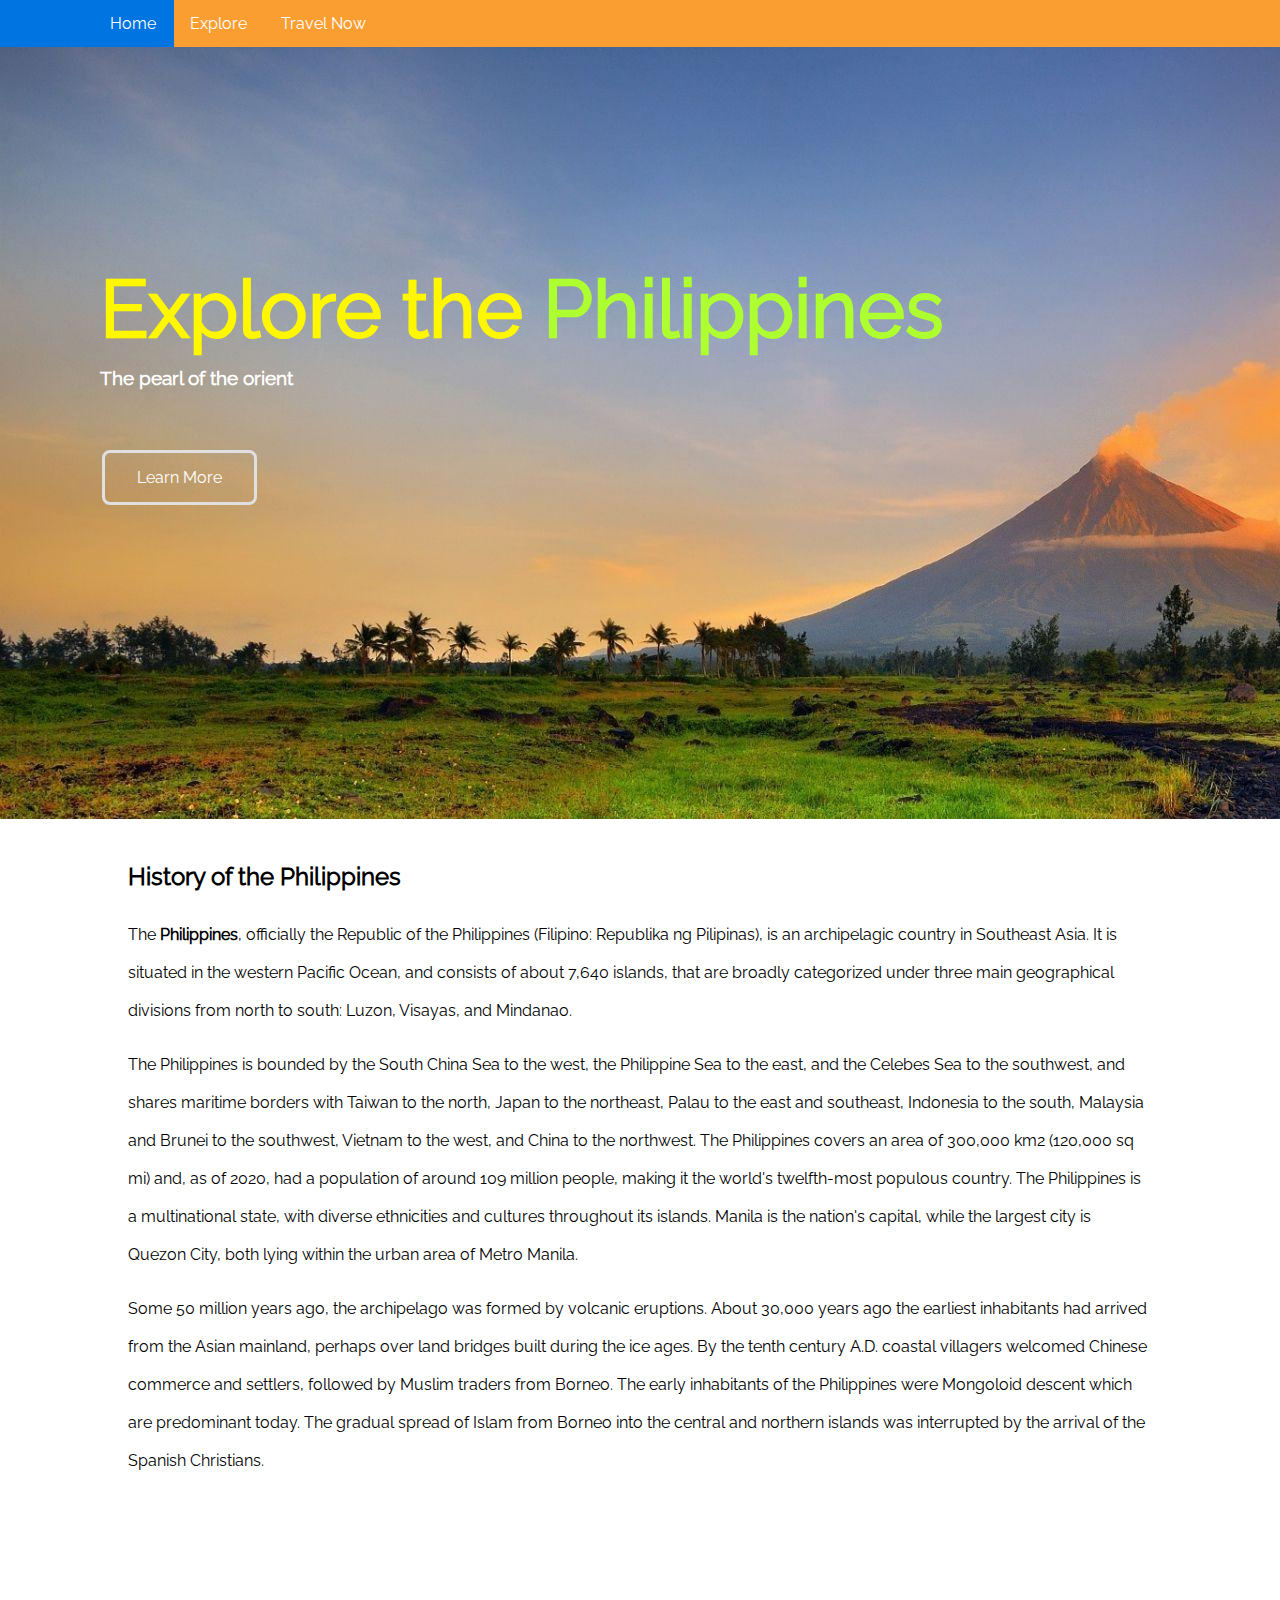
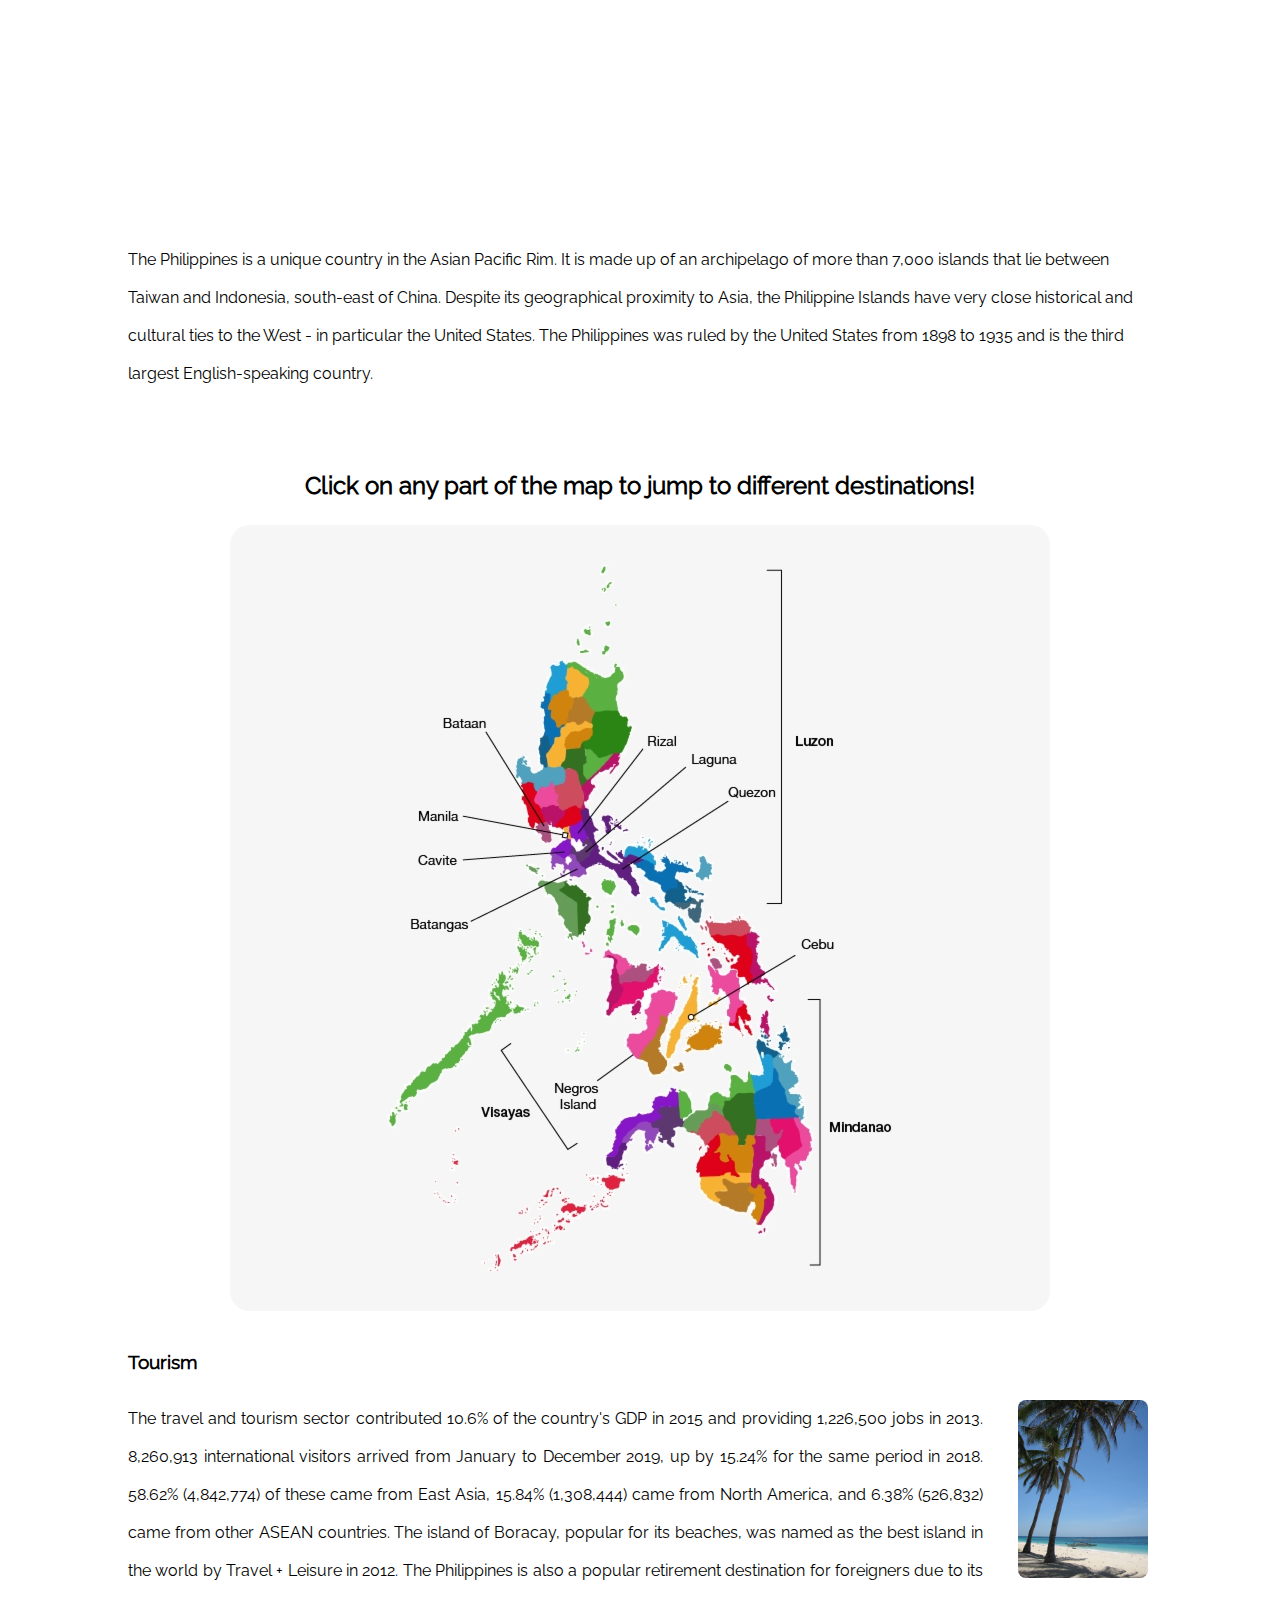
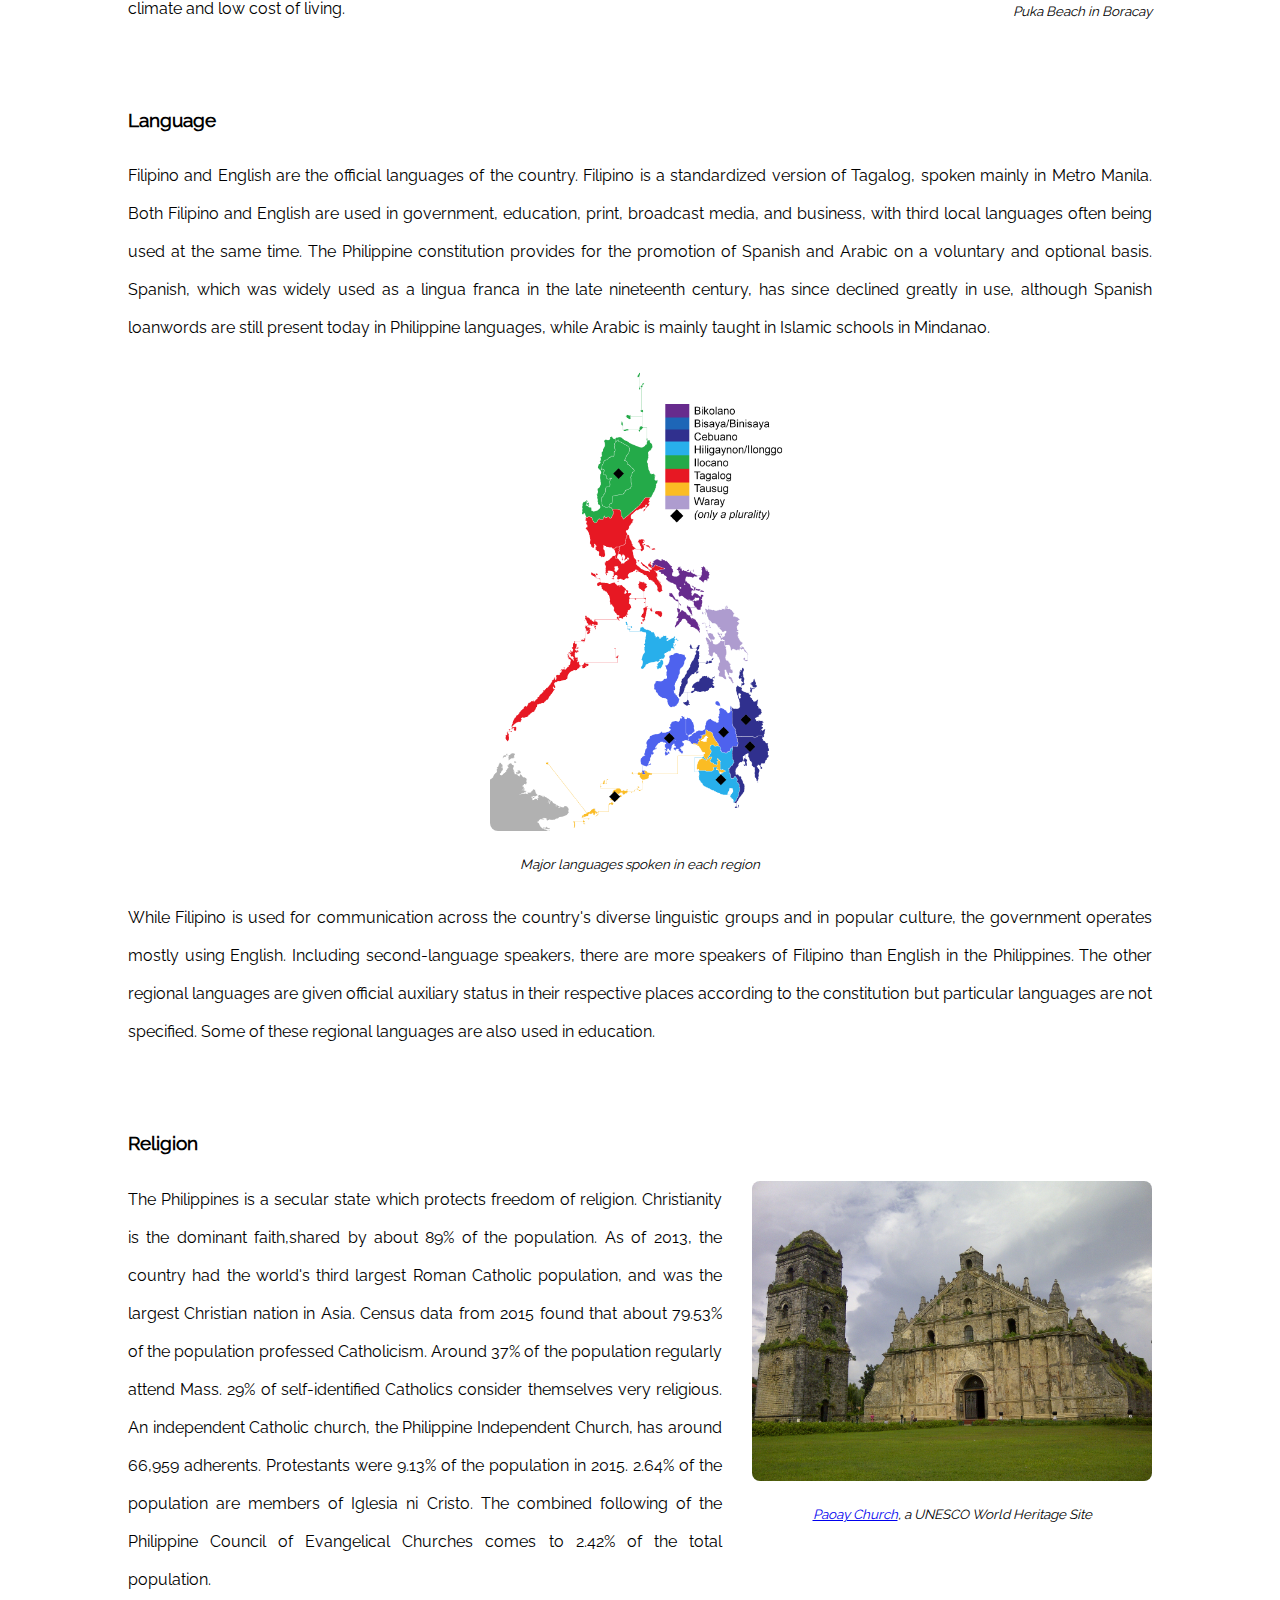
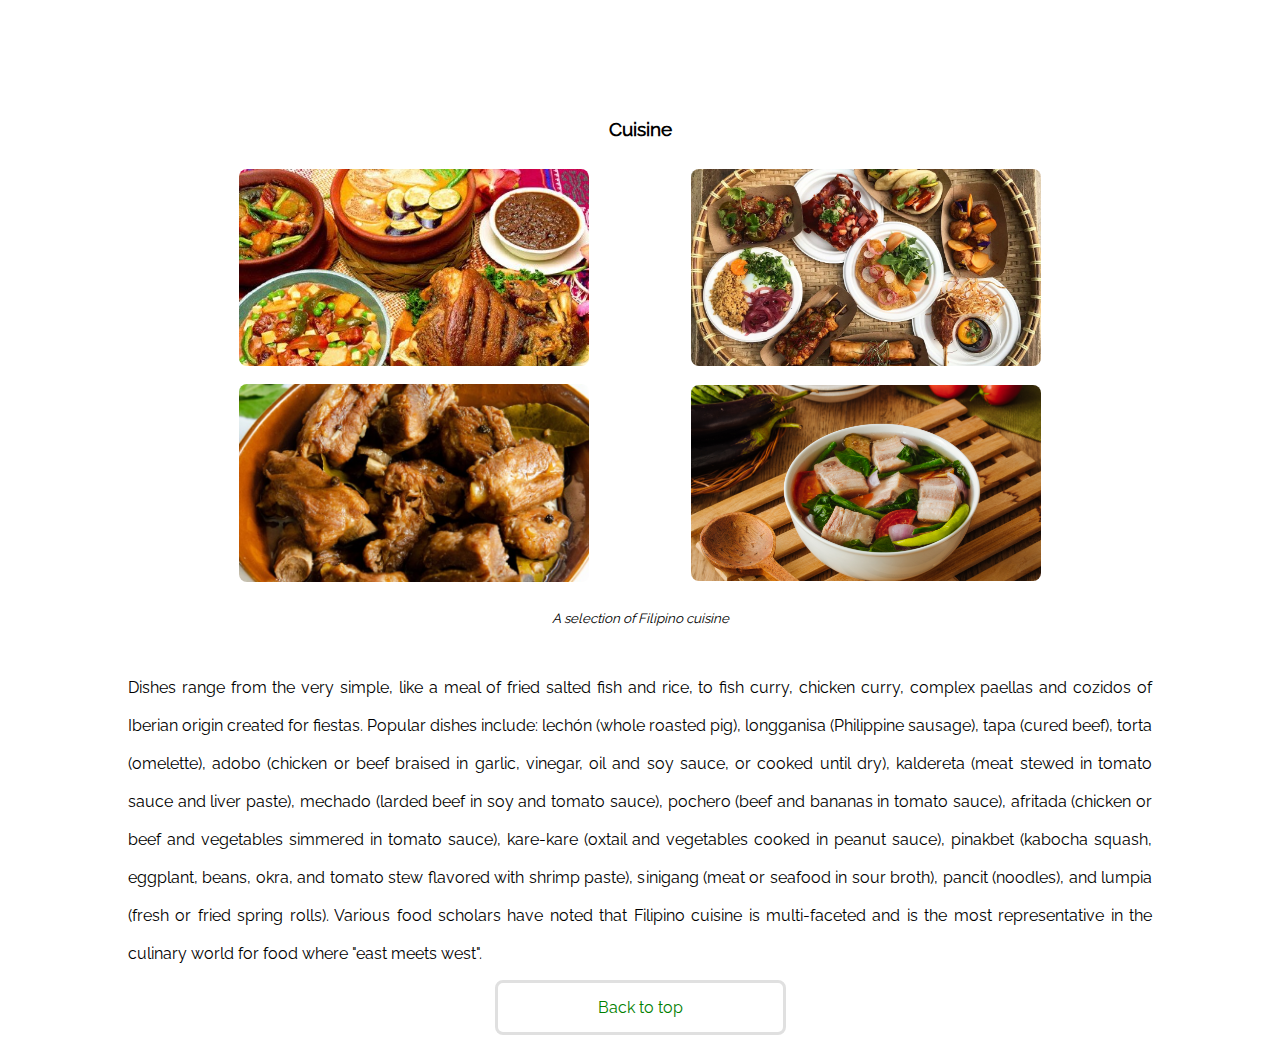
<file: index.html>
<!DOCTYPE html>
<html>
    <head>
        <title>Visit the Philippines</title>
        <meta name="viewport" content="width=device-width, initial-scale=1.0">
        <meta charset="UTF-8">
        <style>
            @font-face {
            font-family: 'Raleway';
            font-style: normal;
            font-weight: 400;
            src: url('fonts/raleway-v22-latin/raleway-v22-latin-regular.eot'); /* IE9 Compat Modes */
            src: local(''),
                url('fonts/raleway-v22-latin/raleway-v22-latin-regular.eot?#iefix') format('embedded-opentype'), /* IE6-IE8 */
                url('fonts/raleway-v22-latin/raleway-v22-latin-regular.woff2') format('woff2'), /* Super Modern Browsers */
                url('fonts/raleway-v22-latin/raleway-v22-latin-regular.woff') format('woff'), /* Modern Browsers */
                url('fonts/raleway-v22-latin/raleway-v22-latin-regular.ttf') format('truetype'), /* Safari, Android, iOS */
                url('fonts/raleway-v22-latin/raleway-v22-latin-regular.svg#Raleway') format('svg'); /* Legacy iOS */
            }
            .topnav {
                background-color: #fb9e32;
                overflow: hidden;
            }

            .fixed {
                position: fixed;
                top: 0;
                width: 100%;     
            }

            .topnav a {
                float: left;
                font-size: 16px;
                color: white;
                padding: 14px 18px;
                text-decoration: none;
            }

            .dropdown {
                float: left;    
            }

            .dropdown .dropbtn {
                font-size: 16px;
                border: none;
                outline: none;
                color: white;
                padding: 14px 16px;
                background-color: inherit;
                font-family: inherit;
                margin: 0;
            }

            .topnav a:hover, .dropdown:hover .dropbtn {
                background-color:#0074E1;
            }

            .dropdown-content {
                display: none;
                position: absolute;
                background-color: #f9f9f9;
                min-width: 100px;
                box-shadow: 0px 8px 16px 0px rgba(0, 0, 0, 0.2);
                z-index: 1;
            }

            .dropdown-content a {
                float: none;
                color: black;
                padding: 12px 16px;
                text-decoration: none;
                display: block;
                text-align: left;
            }

            .dropdown-content a:hover {
                background-color: #0074E1;
            }

            .dropdown:hover .dropdown-content {
                display: block;
            }

            .button {
                border: none;
                color: white;
                padding: 15px 32px;
                float: left;
                text-decoration: none;
                font-size: 16px;
                margin: 4px 2px;
                cursor: pointer;
                border-radius: 8px;
                border-color: #e0e0e0;
                border-style: solid;
            }

            .button:hover {
                border-color: #fb9e32;
                color: white;
            }

            section {
                width: 80%; text-align: center; margin: 0 auto; line-height: 38px;
            }

            html {
                scroll-behavior: smooth;
            }

            .topbutton {
                border: none;
                color: green;
                padding: 15px 100px;
                
                text-decoration: none;
                font-size: 16px;
                cursor: pointer;
                border-radius: 8px;
                border-color: #e0e0e0;
                border-style: solid;
     
            }
            .topbutton:hover {
                border-color: #fb9e32;
                color: purple;
            }

            
        </style>
        
    </head>
    <body style="margin: 0; font-family: Raleway;">
        <header>
            <div id="home" style="font-family: Raleway; overflow: hidden; background-image: url(images/background.jpg); padding: 60px 100px 310px; text-align: center; margin: 0 auto;">
                <h1 href="#default" style="color:#fff700; font-size: 80px; padding-top: 190px; line-height: 10px; text-align: left;"><a class="titleh" href="#map" onMouseOver="this.style.color='#0074E1'"
                    onMouseOut="this.style.color='#fff700'" style="color: #fff700; text-decoration: none;">Explore </a>the <strong style="color:greenyellow; font: weight 100px;">Philippines</strong></h1>  
                <h3 style="color: white; text-align: left;">The pearl of the orient</h3>
                <br>
                <br>
                <a href="#body" class="button" style="text-align: center;">Learn More</a>
        </header>

        <div class="fixed">
            <div class="topnav">
                
                <a href="index.html" style="padding-left: 110px;">Home</a>

                 <div class="dropdown">
                    <button class="dropbtn">Explore<b></b></button>
                    <div class="dropdown-content">
                        <a href="luzon.html">Luzon</a>
                        <a href="visayas.html">Visayas</a>
                        <a href="mindanao.html">Mindanao</a>
                    </div>
              </div>  
              <a href="travelnow.html">Travel Now</a>
            </div>
          </div>

        <br id="body">

        <section>  

            <h2 style="text-align: left;">History of the Philippines</h2>

            <p style="text-align: left;">
                The <strong>Philippines</strong>, officially the Republic of the Philippines (Filipino: Republika ng Pilipinas), is an archipelagic country in Southeast Asia. It is situated in the western Pacific Ocean, and consists of about 7,640 islands, that are broadly categorized under three main geographical divisions from north to south: Luzon, Visayas, and Mindanao. 
            </p>

            <p style="text-align: left;">
                The Philippines is bounded by the South China Sea to the west, the Philippine Sea to the east, and the Celebes Sea to the southwest, and shares maritime borders with Taiwan to the north, Japan to the northeast, Palau to the east and southeast, Indonesia to the south, Malaysia and Brunei to the southwest, Vietnam to the west, and China to the northwest. The Philippines covers an area of 300,000 km2 (120,000 sq mi) and, as of 2020, had a population of around 109 million people, making it the world's twelfth-most populous country. The Philippines is a multinational state, with diverse ethnicities and cultures throughout its islands. Manila is the nation's capital, while the largest city is Quezon City, both lying within the urban area of Metro Manila.
            </p>


            <p style="text-align: left;">
                Some 50 million years ago, the archipelago was formed by volcanic eruptions. About 30,000 years ago the earliest inhabitants had arrived from the Asian mainland, perhaps over land bridges built during the ice ages. By the tenth century A.D. coastal villagers welcomed Chinese commerce and settlers, followed by Muslim traders from Borneo. The early inhabitants of the Philippines were Mongoloid descent which are predominant today. The gradual spread of Islam from Borneo into the central and northern islands was interrupted by the arrival of the Spanish Christians.
            </p>

            <div>
                <iframe width="560" height="315" src="https://www.youtube.com/embed/LVFvRNRTEd4" title="YouTube video player" frameborder="0" allow="accelerometer; autoplay; clipboard-write; encrypted-media; gyroscope; picture-in-picture" allowfullscreen></iframe>
            </div>

            <p style="text-align: left;">
                The Philippines is a unique country in the Asian Pacific Rim. It is made up of an archipelago of more than 7,000 islands that lie between Taiwan and Indonesia, south-east of China. Despite its geographical proximity to Asia, the Philippine Islands have very close historical and cultural ties to the West - in particular the United States. The Philippines was ruled by the United States from 1898 to 1935 and is the third largest English-speaking country.
            </p>

            <br>
            <h2 id="map">Click on any part of the map to jump to different destinations!</h2>
            <img src="images/philippinemap.png" usemap="#image-map" style="border-radius: 20px;">

            <map name="image-map">
                <area target="" alt="Luzon" title="Luzon" href="luzon.html" coords="161,594,493,356,390,146,396,155,285,124,306,365,251,445" shape="poly">
                <area target="" alt="Visayas" title="Visayas" href="visayas.html" coords="332,478,416,568,597,484,496,366" shape="poly">
                <area target="" alt="Mindanao" title="Mindanao" href="mindanao.html" coords="380,588,603,488,604,756,435,654,243,761" shape="poly">
            </map>
            <br>

            <h3 style="text-align: left;">Tourism</h3>
            <div id="beach" style="float: right; padding-left: 30px;">
                <a>
                    <img src="images/Puka_beach.jpg" style="height: auto; width: 130px; border-radius: 8px;">
                    <div><small><i>Puka Beach in Boracay</i></small></div>        
                </a>
            </div>
            <p style="text-align: justify;">
                The travel and tourism sector contributed 10.6% of the country's GDP in 2015 and providing 1,226,500 jobs in 2013. 8,260,913 international visitors arrived from January to December 2019, up by 15.24% for the same period in 2018. 58.62% (4,842,774) of these came from East Asia, 15.84% (1,308,444) came from North America, and 6.38% (526,832) came from other ASEAN countries. The island of Boracay, popular for its beaches, was named as the best island in the world by Travel + Leisure in 2012. The Philippines is also a popular retirement destination for foreigners due to its climate and low cost of living.
            </p>

            <br>

            <h3 style="text-align: left;">Language</h3>
            <p style="text-align: justify;">
                Filipino and English are the official languages of the country. Filipino is a standardized version of Tagalog, spoken mainly in Metro Manila. Both Filipino and English are used in government, education, print, broadcast media, and business, with third local languages often being used at the same time. The Philippine constitution provides for the promotion of Spanish and Arabic on a voluntary and optional basis. Spanish, which was widely used as a lingua franca in the late nineteenth century, has since declined greatly in use, although Spanish loanwords are still present today in Philippine languages, while Arabic is mainly taught in Islamic schools in Mindanao.
            </p>

            <div id="Church">
                <a>
                    <img src="images/Philippine_languages_per_region.png" style="height: auto; width: 300px; border-radius: 8px;">
                    <div><small><i>Major languages spoken in each region</i></small></div>        
                </a>
            </div>

            <p style="text-align: justify;">
                While Filipino is used for communication across the country's diverse linguistic groups and in popular culture, the government operates mostly using English. Including second-language speakers, there are more speakers of Filipino than English in the Philippines. The other regional languages are given official auxiliary status in their respective places according to the constitution but particular languages are not specified. Some of these regional languages are also used in education.
            </p>

            <br>

            <h3 style="text-align: left;">Religion</h3>
            <div id="Church" style="float: right; padding-left: 30px;">
                <a>
                    <img src="images/St._Agustine_Paoay_Church_02.jpg" style="height: auto; width: 400px; border-radius: 8px;">
                    <div><small><i><a href="https://en.wikipedia.org/wiki/Paoay_Church" target="https://en.wikipedia.org/wiki/Paoay_Church">Paoay Church</a>, a UNESCO World Heritage Site</i></small></div>        
                </a>
            </div>
            <p style="text-align: justify;">
                The Philippines is a secular state which protects freedom of religion. Christianity is the dominant faith,shared by about 89% of the population. As of 2013, the country had the world's third largest Roman Catholic population, and was the largest Christian nation in Asia. Census data from 2015 found that about 79.53% of the population professed Catholicism. Around 37% of the population regularly attend Mass. 29% of self-identified Catholics consider themselves very religious. An independent Catholic church, the Philippine Independent Church, has around 66,959 adherents. Protestants were 9.13% of the population in 2015. 2.64% of the population are members of Iglesia ni Cristo. The combined following of the Philippine Council of Evangelical Churches comes to 2.42% of the total population.
            </p>

            <br>
            <br>

            <h3>Cuisine</h3>

            <div style="overflow-x:auto">
                <table style="margin-left:auto;margin-right:auto;">
                    <tr>
                        <td style="padding-right: 50px;">
                            <div id="Magellan">
                                <img src="images/Philippine_Food.jpg" style="height: auto; width: 350px; border-radius: 8px;">
       
                            </div>
                        </td>
                        <td style="padding-left: 50px;">
                            <div id="Magellan">
                                <img src="images/pnoyfood.jpg" style="height: auto; width: 350px; border-radius: 8px;">
         
                            </div>
                        </td>
                    </tr>
                    <tr>
                        <td style="padding-right: 50px;">
                            <div id="Magellan">
                                <img src="images/adobo.jpg" style="height: auto; width: 350px; border-radius: 8px;">
         
                            </div>
                        </td>
                        <td style="padding-left: 50px;">
                            <div id="Magellan">
                                <img src="images/sinigang.png" style="height: auto; width: 350px; border-radius: 8px;">
         
                            </div>
                        </td>
                    </tr>
                </table>
            </div>

            <small><i>A selection of Filipino cuisine</i></small>
            <p style="text-align: justify;">
                <p style="float: right; text-align: justify;">   Dishes range from the very simple, like a meal of fried salted fish and rice, to fish curry, chicken curry, complex paellas and cozidos of Iberian origin created for fiestas. Popular dishes include: lechón (whole roasted pig),                 
                longganisa (Philippine sausage), tapa (cured beef), torta (omelette),                 

                adobo (chicken or beef braised in garlic, vinegar, oil and soy sauce, or cooked until dry), kaldereta (meat stewed in tomato sauce and liver paste), 
   
                mechado (larded beef in soy and tomato sauce), pochero (beef and bananas in tomato sauce), afritada (chicken or beef and vegetables simmered in tomato sauce), kare-kare (oxtail and vegetables cooked in peanut sauce), pinakbet (kabocha squash, eggplant, beans, okra, and tomato stew flavored with shrimp paste), sinigang (meat or seafood in sour broth), pancit (noodles), and lumpia (fresh or fried spring rolls). Various food scholars have noted that Filipino cuisine is multi-faceted and is the most representative in the culinary world for food where "east meets west".
                </p>
            </p>



          <br>
        <br>    
        <div style="text-align: center; padding-bottom: 30px;">
            <a href="#home" class="topbutton" style="text-align: center;">Back to top</a>
        </div>

        </section>

      

    </body>
</html>
</file>
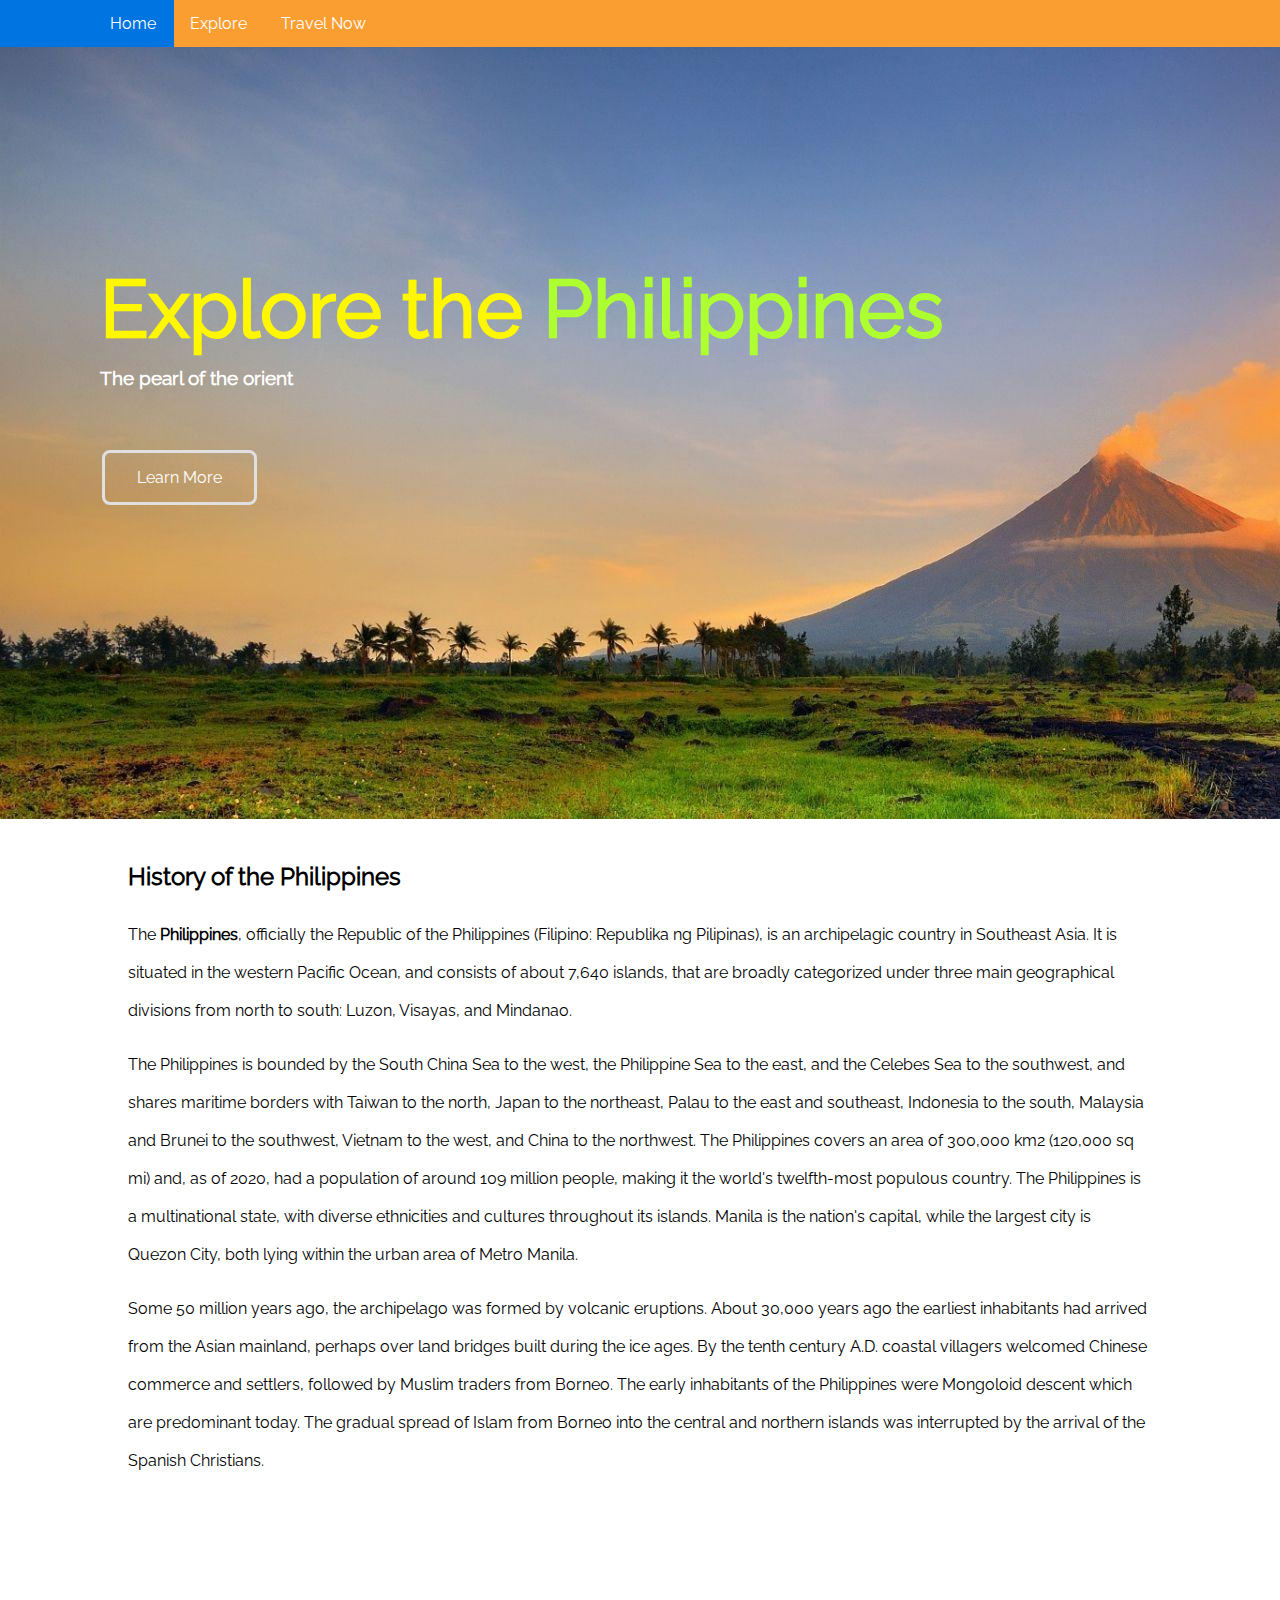
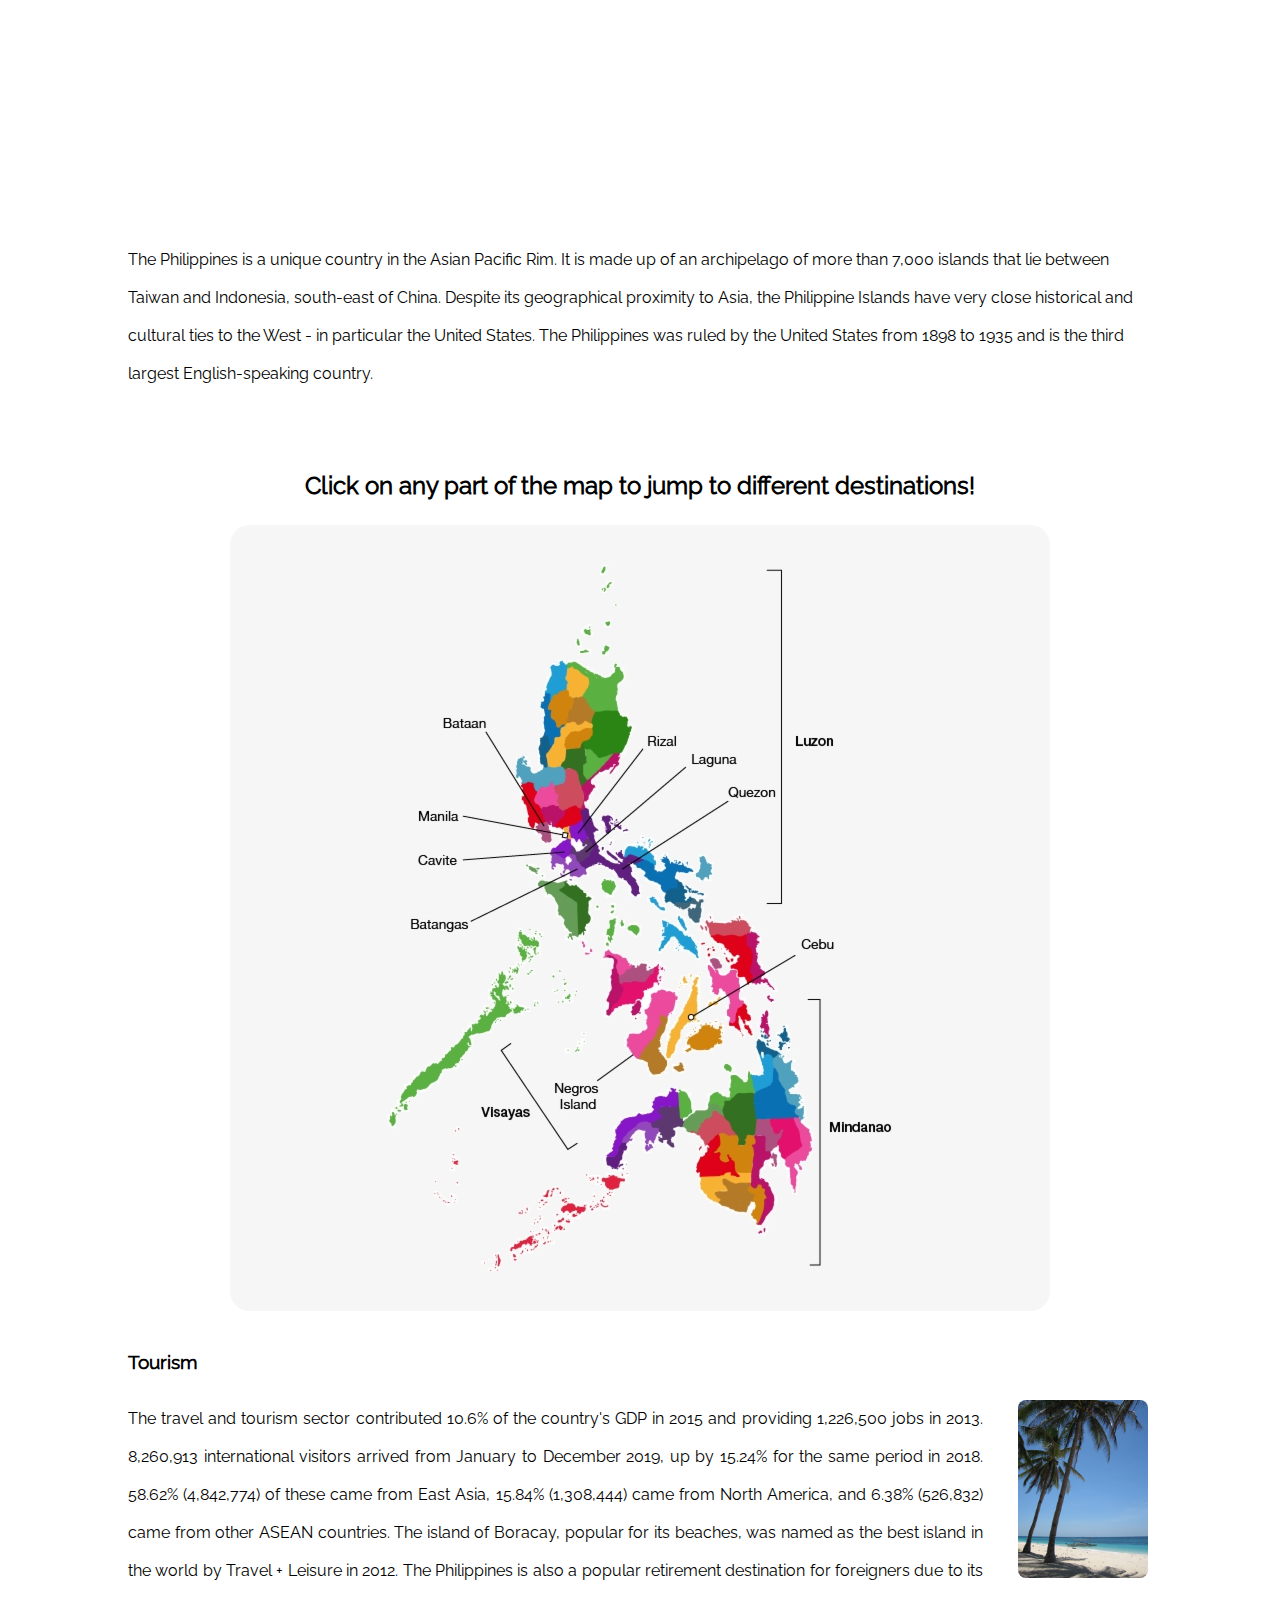
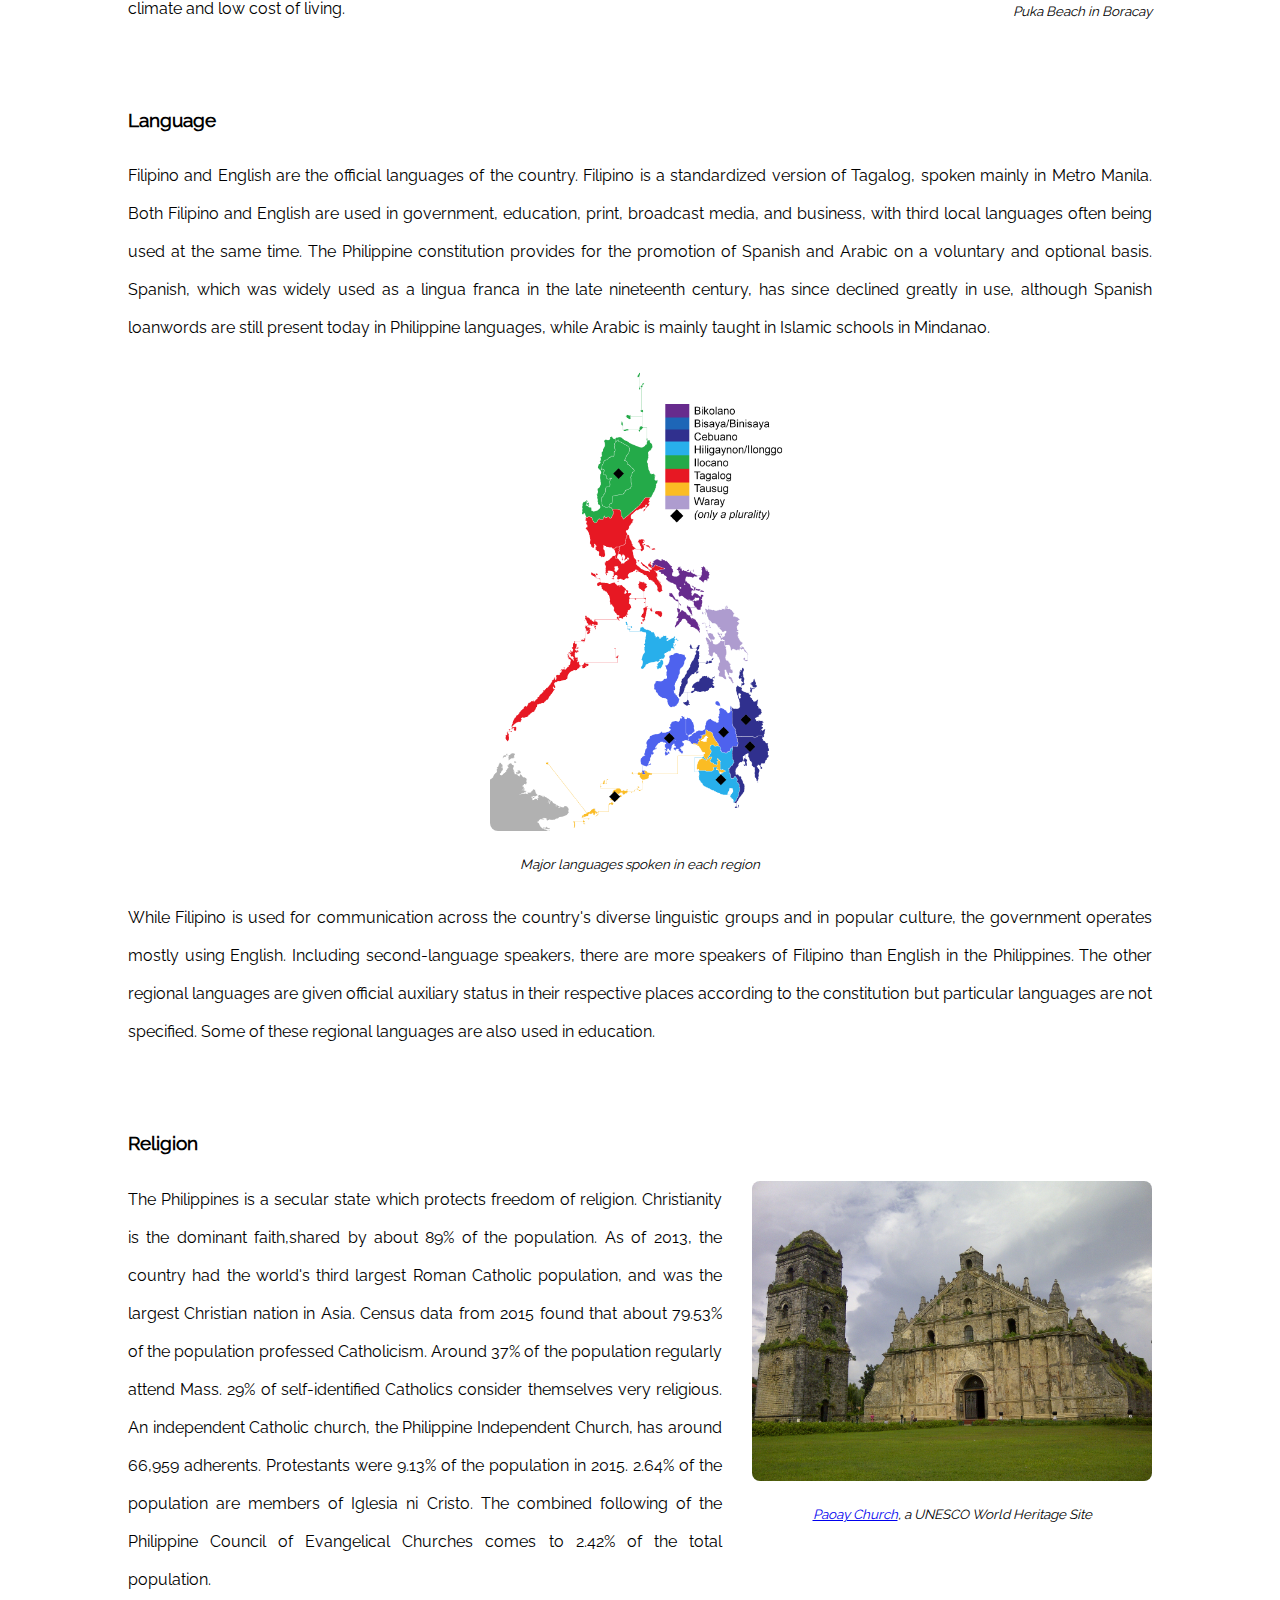
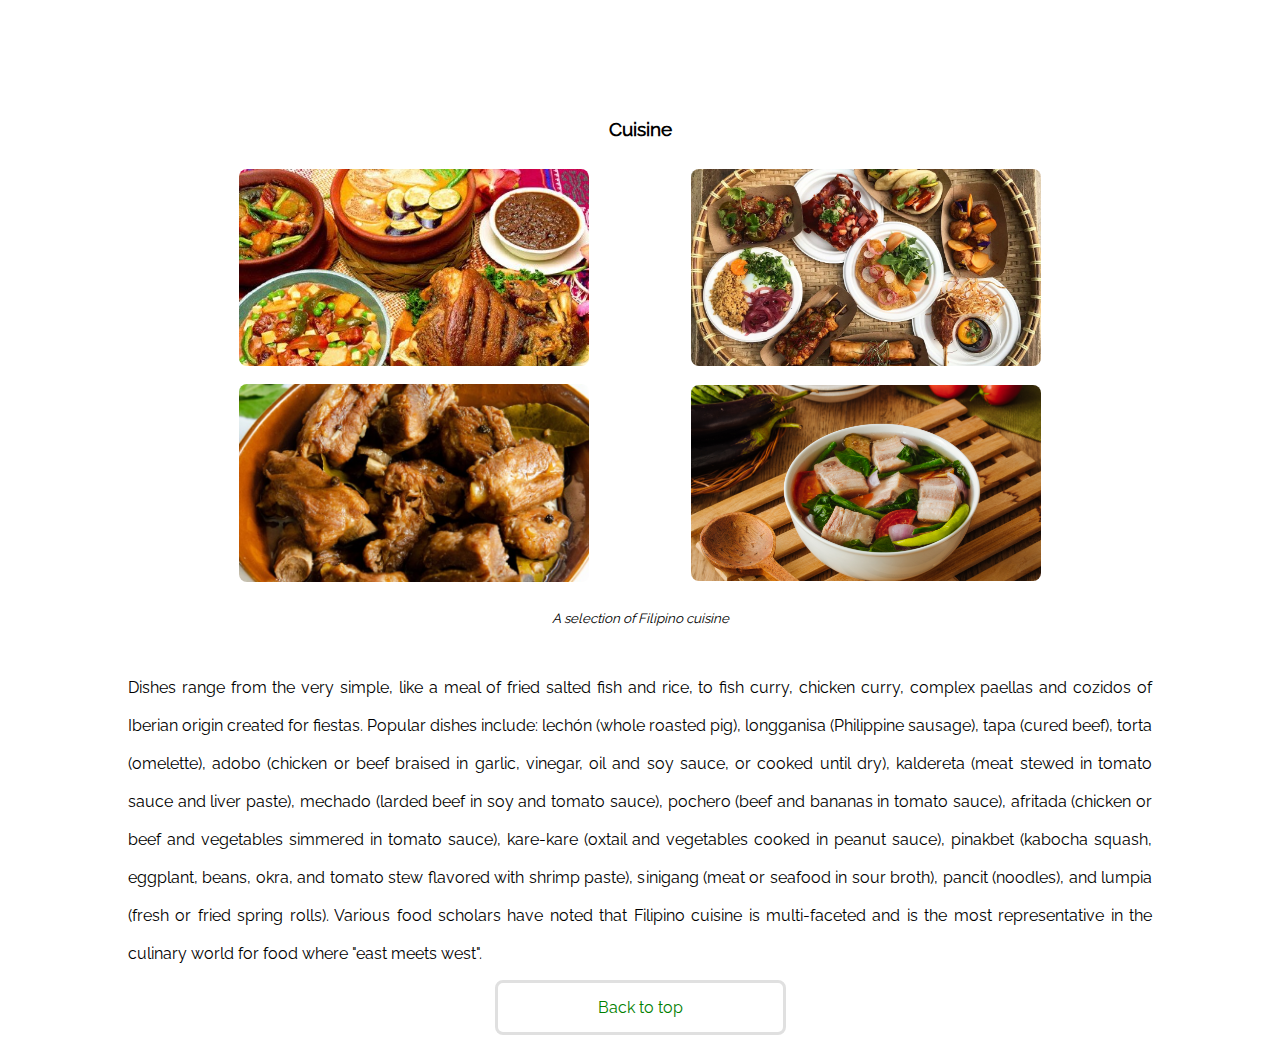
<file: home.html>
<!DOCTYPE html>
<html>
    <head>
        <title>Visit the Philippines</title>
        <meta name="viewport" content="width=device-width, initial-scale=1.0">
        <meta charset="UTF-8">
        <style>
            @font-face {
            font-family: 'Raleway';
            font-style: normal;
            font-weight: 400;
            src: url('fonts/raleway-v22-latin/raleway-v22-latin-regular.eot'); /* IE9 Compat Modes */
            src: local(''),
                url('fonts/raleway-v22-latin/raleway-v22-latin-regular.eot?#iefix') format('embedded-opentype'), /* IE6-IE8 */
                url('fonts/raleway-v22-latin/raleway-v22-latin-regular.woff2') format('woff2'), /* Super Modern Browsers */
                url('fonts/raleway-v22-latin/raleway-v22-latin-regular.woff') format('woff'), /* Modern Browsers */
                url('fonts/raleway-v22-latin/raleway-v22-latin-regular.ttf') format('truetype'), /* Safari, Android, iOS */
                url('fonts/raleway-v22-latin/raleway-v22-latin-regular.svg#Raleway') format('svg'); /* Legacy iOS */
            }
            .topnav {
                background-color: #fb9e32;
                overflow: hidden;
            }

            .fixed {
                position: fixed;
                top: 0;
                width: 100%;     
            }

            .topnav a {
                float: left;
                font-size: 16px;
                color: white;
                padding: 14px 18px;
                text-decoration: none;
            }

            .dropdown {
                float: left;    
            }

            .dropdown .dropbtn {
                font-size: 16px;
                border: none;
                outline: none;
                color: white;
                padding: 14px 16px;
                background-color: inherit;
                font-family: inherit;
                margin: 0;
            }

            .topnav a:hover, .dropdown:hover .dropbtn {
                background-color:#0074E1;
            }

            .dropdown-content {
                display: none;
                position: absolute;
                background-color: #f9f9f9;
                min-width: 100px;
                box-shadow: 0px 8px 16px 0px rgba(0, 0, 0, 0.2);
                z-index: 1;
            }

            .dropdown-content a {
                float: none;
                color: black;
                padding: 12px 16px;
                text-decoration: none;
                display: block;
                text-align: left;
            }

            .dropdown-content a:hover {
                background-color: #0074E1;
            }

            .dropdown:hover .dropdown-content {
                display: block;
            }

            .button {
                border: none;
                color: white;
                padding: 15px 32px;
                float: left;
                text-decoration: none;
                font-size: 16px;
                margin: 4px 2px;
                cursor: pointer;
                border-radius: 8px;
                border-color: #e0e0e0;
                border-style: solid;
            }

            .button:hover {
                border-color: #fb9e32;
                color: white;
            }

            section {
                width: 80%; text-align: center; margin: 0 auto; line-height: 38px;
            }

            html {
                scroll-behavior: smooth;
            }

            .topbutton {
                border: none;
                color: green;
                padding: 15px 100px;
                
                text-decoration: none;
                font-size: 16px;
                cursor: pointer;
                border-radius: 8px;
                border-color: #e0e0e0;
                border-style: solid;
     
            }
            .topbutton:hover {
                border-color: #fb9e32;
                color: purple;
            }

            
        </style>
        
    </head>
    <body style="margin: 0; font-family: Raleway;">
        <header>
            <div id="home" style="font-family: Raleway; overflow: hidden; background-image: url(images/background.jpg); padding: 60px 100px 310px; text-align: center; margin: 0 auto;">
                <h1 href="#default" style="color:#fff700; font-size: 80px; padding-top: 190px; line-height: 10px; text-align: left;"><a class="titleh" href="#map" onMouseOver="this.style.color='#0074E1'"
                    onMouseOut="this.style.color='#fff700'" style="color: #fff700; text-decoration: none;">Explore </a>the <strong style="color:greenyellow; font: weight 100px;">Philippines</strong></h1>  
                <h3 style="color: white; text-align: left;">The pearl of the orient</h3>
                <br>
                <br>
                <a href="#body" class="button" style="text-align: center;">Learn More</a>
        </header>

        <div class="fixed">
            <div class="topnav">
                
                <a href="home.html" style="padding-left: 110px;">Home</a>

                 <div class="dropdown">
                    <button class="dropbtn">Explore<b></b></button>
                    <div class="dropdown-content">
                        <a href="luzon.html">Luzon</a>
                        <a href="visayas.html">Visayas</a>
                        <a href="mindanao.html">Mindanao</a>
                    </div>
              </div>  
              <a href="travelnow.html">Travel Now</a>
            </div>
          </div>

        <br id="body">

        <section>  

            <h2 style="text-align: left;">History of the Philippines</h2>

            <p style="text-align: left;">
                The <strong>Philippines</strong>, officially the Republic of the Philippines (Filipino: Republika ng Pilipinas), is an archipelagic country in Southeast Asia. It is situated in the western Pacific Ocean, and consists of about 7,640 islands, that are broadly categorized under three main geographical divisions from north to south: Luzon, Visayas, and Mindanao. 
            </p>

            <p style="text-align: left;">
                The Philippines is bounded by the South China Sea to the west, the Philippine Sea to the east, and the Celebes Sea to the southwest, and shares maritime borders with Taiwan to the north, Japan to the northeast, Palau to the east and southeast, Indonesia to the south, Malaysia and Brunei to the southwest, Vietnam to the west, and China to the northwest. The Philippines covers an area of 300,000 km2 (120,000 sq mi) and, as of 2020, had a population of around 109 million people, making it the world's twelfth-most populous country. The Philippines is a multinational state, with diverse ethnicities and cultures throughout its islands. Manila is the nation's capital, while the largest city is Quezon City, both lying within the urban area of Metro Manila.
            </p>


            <p style="text-align: left;">
                Some 50 million years ago, the archipelago was formed by volcanic eruptions. About 30,000 years ago the earliest inhabitants had arrived from the Asian mainland, perhaps over land bridges built during the ice ages. By the tenth century A.D. coastal villagers welcomed Chinese commerce and settlers, followed by Muslim traders from Borneo. The early inhabitants of the Philippines were Mongoloid descent which are predominant today. The gradual spread of Islam from Borneo into the central and northern islands was interrupted by the arrival of the Spanish Christians.
            </p>

            <div>
                <iframe width="560" height="315" src="https://www.youtube.com/embed/LVFvRNRTEd4" title="YouTube video player" frameborder="0" allow="accelerometer; autoplay; clipboard-write; encrypted-media; gyroscope; picture-in-picture" allowfullscreen></iframe>
            </div>

            <p style="text-align: left;">
                The Philippines is a unique country in the Asian Pacific Rim. It is made up of an archipelago of more than 7,000 islands that lie between Taiwan and Indonesia, south-east of China. Despite its geographical proximity to Asia, the Philippine Islands have very close historical and cultural ties to the West - in particular the United States. The Philippines was ruled by the United States from 1898 to 1935 and is the third largest English-speaking country.
            </p>

            <br>
            <h2 id="map">Click on any part of the map to jump to different destinations!</h2>
            <img src="images/philippinemap.png" usemap="#image-map" style="border-radius: 20px;">

            <map name="image-map">
                <area target="" alt="Luzon" title="Luzon" href="luzon.html" coords="161,594,493,356,390,146,396,155,285,124,306,365,251,445" shape="poly">
                <area target="" alt="Visayas" title="Visayas" href="visayas.html" coords="332,478,416,568,597,484,496,366" shape="poly">
                <area target="" alt="Mindanao" title="Mindanao" href="mindanao.html" coords="380,588,603,488,604,756,435,654,243,761" shape="poly">
            </map>
            <br>

            <h3 style="text-align: left;">Tourism</h3>
            <div id="beach" style="float: right; padding-left: 30px;">
                <a>
                    <img src="images/Puka_beach.jpg" style="height: auto; width: 130px; border-radius: 8px;">
                    <div><small><i>Puka Beach in Boracay</i></small></div>        
                </a>
            </div>
            <p style="text-align: justify;">
                The travel and tourism sector contributed 10.6% of the country's GDP in 2015 and providing 1,226,500 jobs in 2013. 8,260,913 international visitors arrived from January to December 2019, up by 15.24% for the same period in 2018. 58.62% (4,842,774) of these came from East Asia, 15.84% (1,308,444) came from North America, and 6.38% (526,832) came from other ASEAN countries. The island of Boracay, popular for its beaches, was named as the best island in the world by Travel + Leisure in 2012. The Philippines is also a popular retirement destination for foreigners due to its climate and low cost of living.
            </p>

            <br>

            <h3 style="text-align: left;">Language</h3>
            <p style="text-align: justify;">
                Filipino and English are the official languages of the country. Filipino is a standardized version of Tagalog, spoken mainly in Metro Manila. Both Filipino and English are used in government, education, print, broadcast media, and business, with third local languages often being used at the same time. The Philippine constitution provides for the promotion of Spanish and Arabic on a voluntary and optional basis. Spanish, which was widely used as a lingua franca in the late nineteenth century, has since declined greatly in use, although Spanish loanwords are still present today in Philippine languages, while Arabic is mainly taught in Islamic schools in Mindanao.
            </p>

            <div id="Church">
                <a>
                    <img src="images/Philippine_languages_per_region.png" style="height: auto; width: 300px; border-radius: 8px;">
                    <div><small><i>Major languages spoken in each region</i></small></div>        
                </a>
            </div>

            <p style="text-align: justify;">
                While Filipino is used for communication across the country's diverse linguistic groups and in popular culture, the government operates mostly using English. Including second-language speakers, there are more speakers of Filipino than English in the Philippines. The other regional languages are given official auxiliary status in their respective places according to the constitution but particular languages are not specified. Some of these regional languages are also used in education.
            </p>

            <br>

            <h3 style="text-align: left;">Religion</h3>
            <div id="Church" style="float: right; padding-left: 30px;">
                <a>
                    <img src="images/St._Agustine_Paoay_Church_02.jpg" style="height: auto; width: 400px; border-radius: 8px;">
                    <div><small><i><a href="https://en.wikipedia.org/wiki/Paoay_Church" target="https://en.wikipedia.org/wiki/Paoay_Church">Paoay Church</a>, a UNESCO World Heritage Site</i></small></div>        
                </a>
            </div>
            <p style="text-align: justify;">
                The Philippines is a secular state which protects freedom of religion. Christianity is the dominant faith,shared by about 89% of the population. As of 2013, the country had the world's third largest Roman Catholic population, and was the largest Christian nation in Asia. Census data from 2015 found that about 79.53% of the population professed Catholicism. Around 37% of the population regularly attend Mass. 29% of self-identified Catholics consider themselves very religious. An independent Catholic church, the Philippine Independent Church, has around 66,959 adherents. Protestants were 9.13% of the population in 2015. 2.64% of the population are members of Iglesia ni Cristo. The combined following of the Philippine Council of Evangelical Churches comes to 2.42% of the total population.
            </p>

            <br>
            <br>

            <h3>Cuisine</h3>

            <div style="overflow-x:auto">
                <table style="margin-left:auto;margin-right:auto;">
                    <tr>
                        <td style="padding-right: 50px;">
                            <div id="Magellan">
                                <img src="images/Philippine_Food.jpg" style="height: auto; width: 350px; border-radius: 8px;">
       
                            </div>
                        </td>
                        <td style="padding-left: 50px;">
                            <div id="Magellan">
                                <img src="images/pnoyfood.jpg" style="height: auto; width: 350px; border-radius: 8px;">
         
                            </div>
                        </td>
                    </tr>
                    <tr>
                        <td style="padding-right: 50px;">
                            <div id="Magellan">
                                <img src="images/adobo.jpg" style="height: auto; width: 350px; border-radius: 8px;">
         
                            </div>
                        </td>
                        <td style="padding-left: 50px;">
                            <div id="Magellan">
                                <img src="images/sinigang.png" style="height: auto; width: 350px; border-radius: 8px;">
         
                            </div>
                        </td>
                    </tr>
                </table>
            </div>

            <small><i>A selection of Filipino cuisine</i></small>
            <p style="text-align: justify;">
                <p style="float: right; text-align: justify;">   Dishes range from the very simple, like a meal of fried salted fish and rice, to fish curry, chicken curry, complex paellas and cozidos of Iberian origin created for fiestas. Popular dishes include: lechón (whole roasted pig),                 
                longganisa (Philippine sausage), tapa (cured beef), torta (omelette),                 

                adobo (chicken or beef braised in garlic, vinegar, oil and soy sauce, or cooked until dry), kaldereta (meat stewed in tomato sauce and liver paste), 
   
                mechado (larded beef in soy and tomato sauce), pochero (beef and bananas in tomato sauce), afritada (chicken or beef and vegetables simmered in tomato sauce), kare-kare (oxtail and vegetables cooked in peanut sauce), pinakbet (kabocha squash, eggplant, beans, okra, and tomato stew flavored with shrimp paste), sinigang (meat or seafood in sour broth), pancit (noodles), and lumpia (fresh or fried spring rolls). Various food scholars have noted that Filipino cuisine is multi-faceted and is the most representative in the culinary world for food where "east meets west".
                </p>
            </p>



          <br>
        <br>    
        <div style="text-align: center; padding-bottom: 30px;">
            <a href="#home" class="topbutton" style="text-align: center;">Back to top</a>
        </div>

        </section>

      

    </body>
</html>
</file>
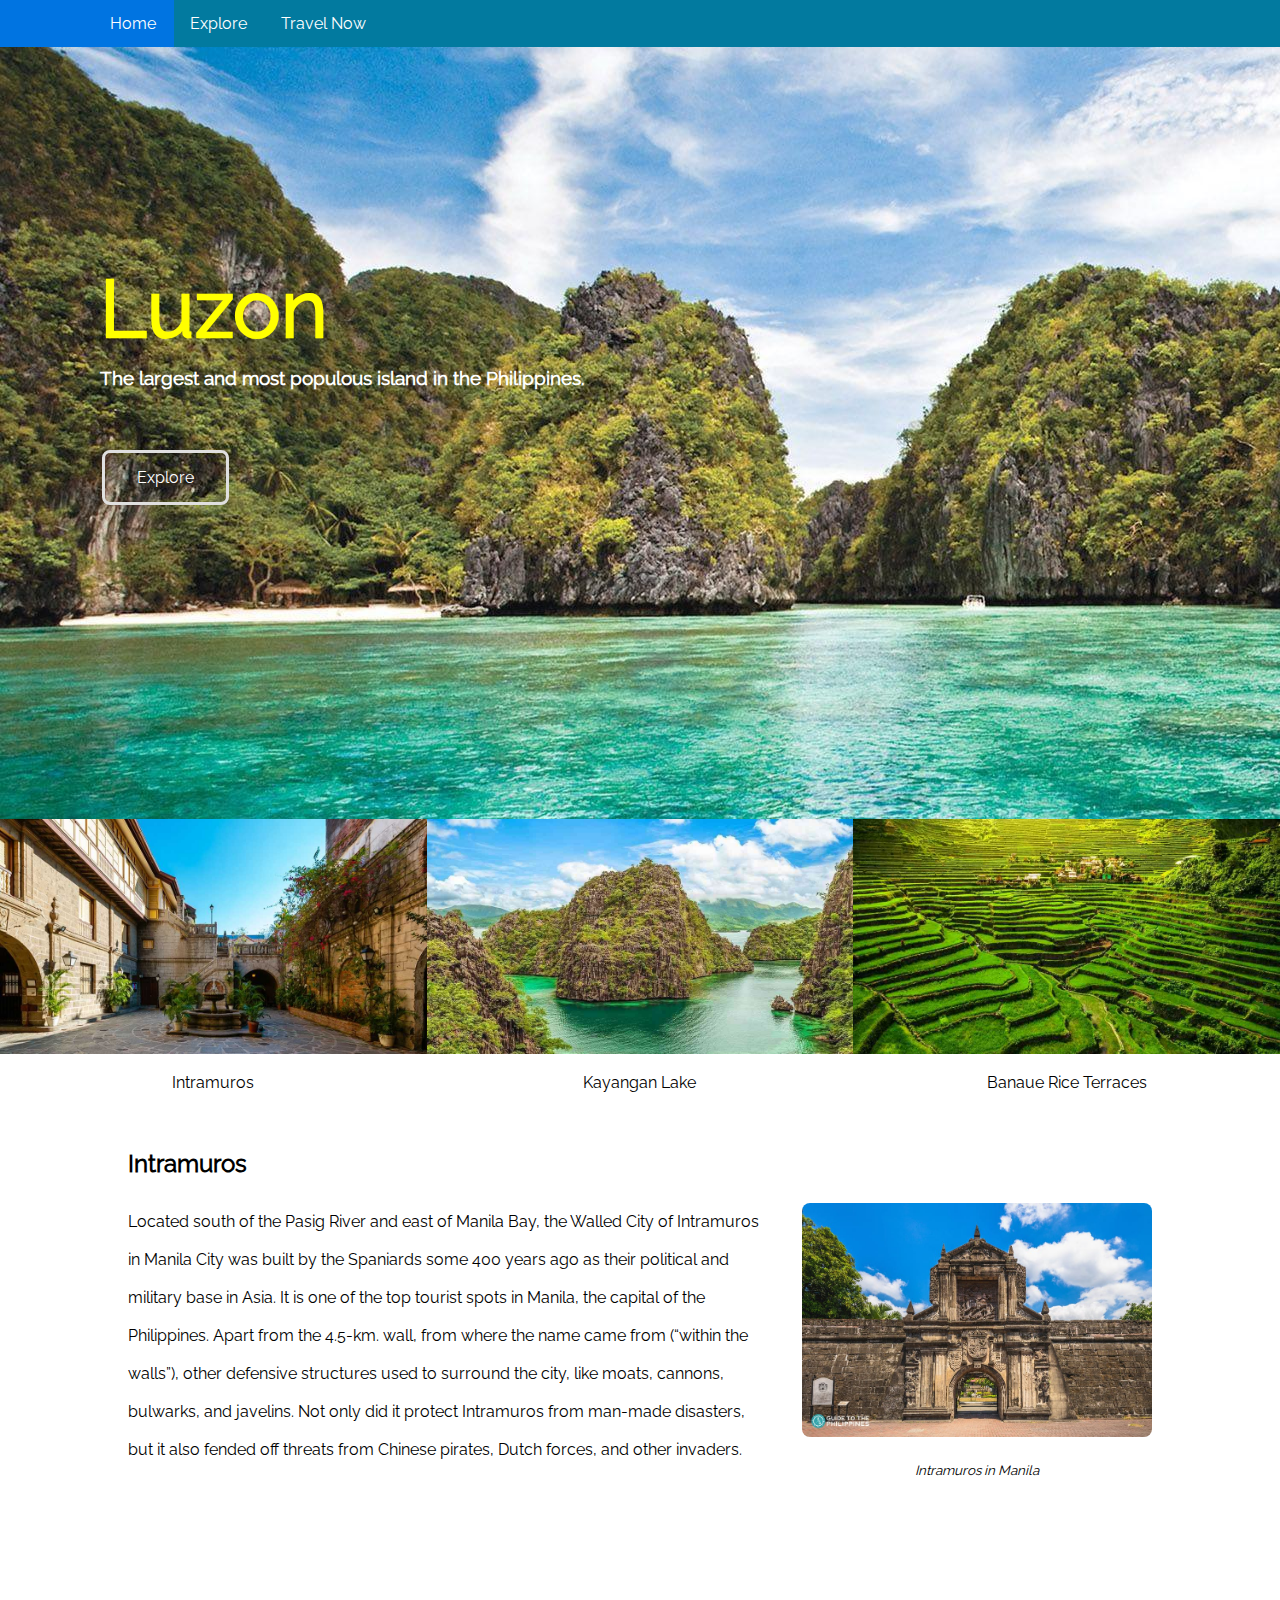
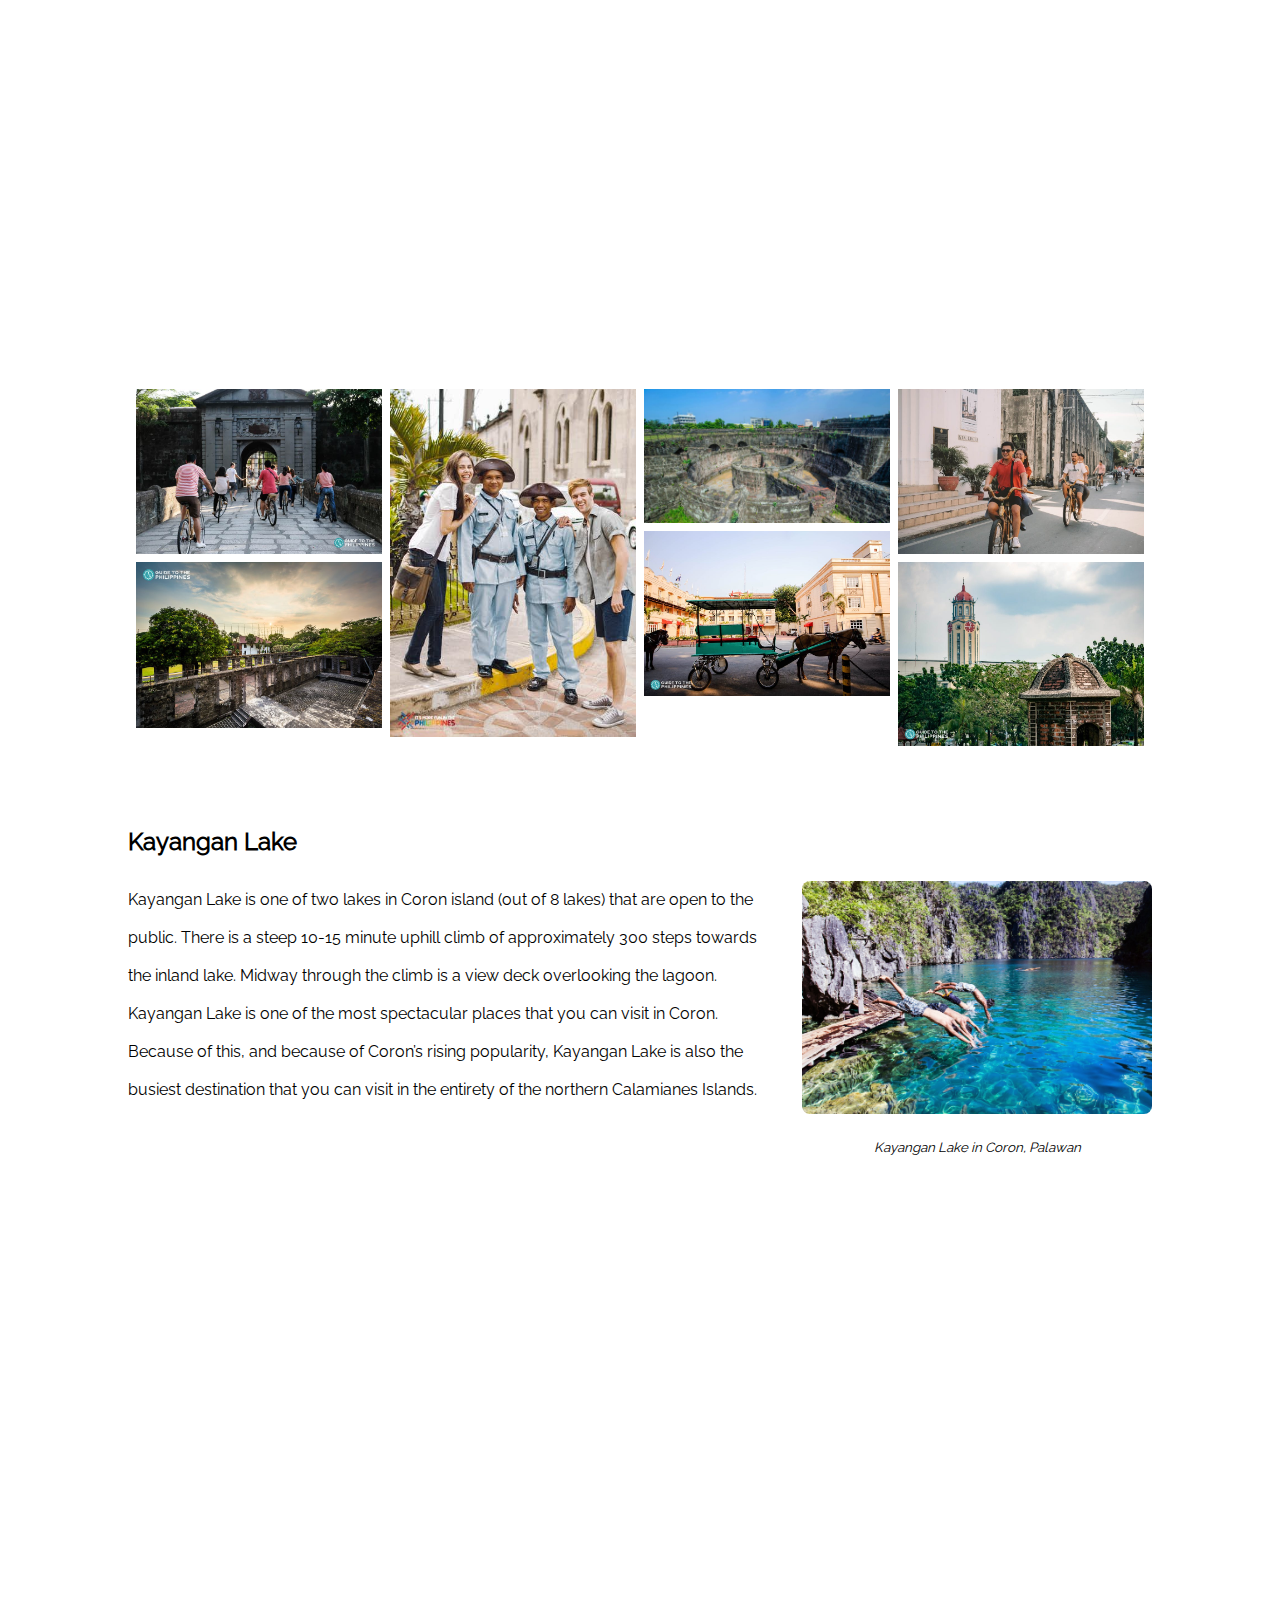
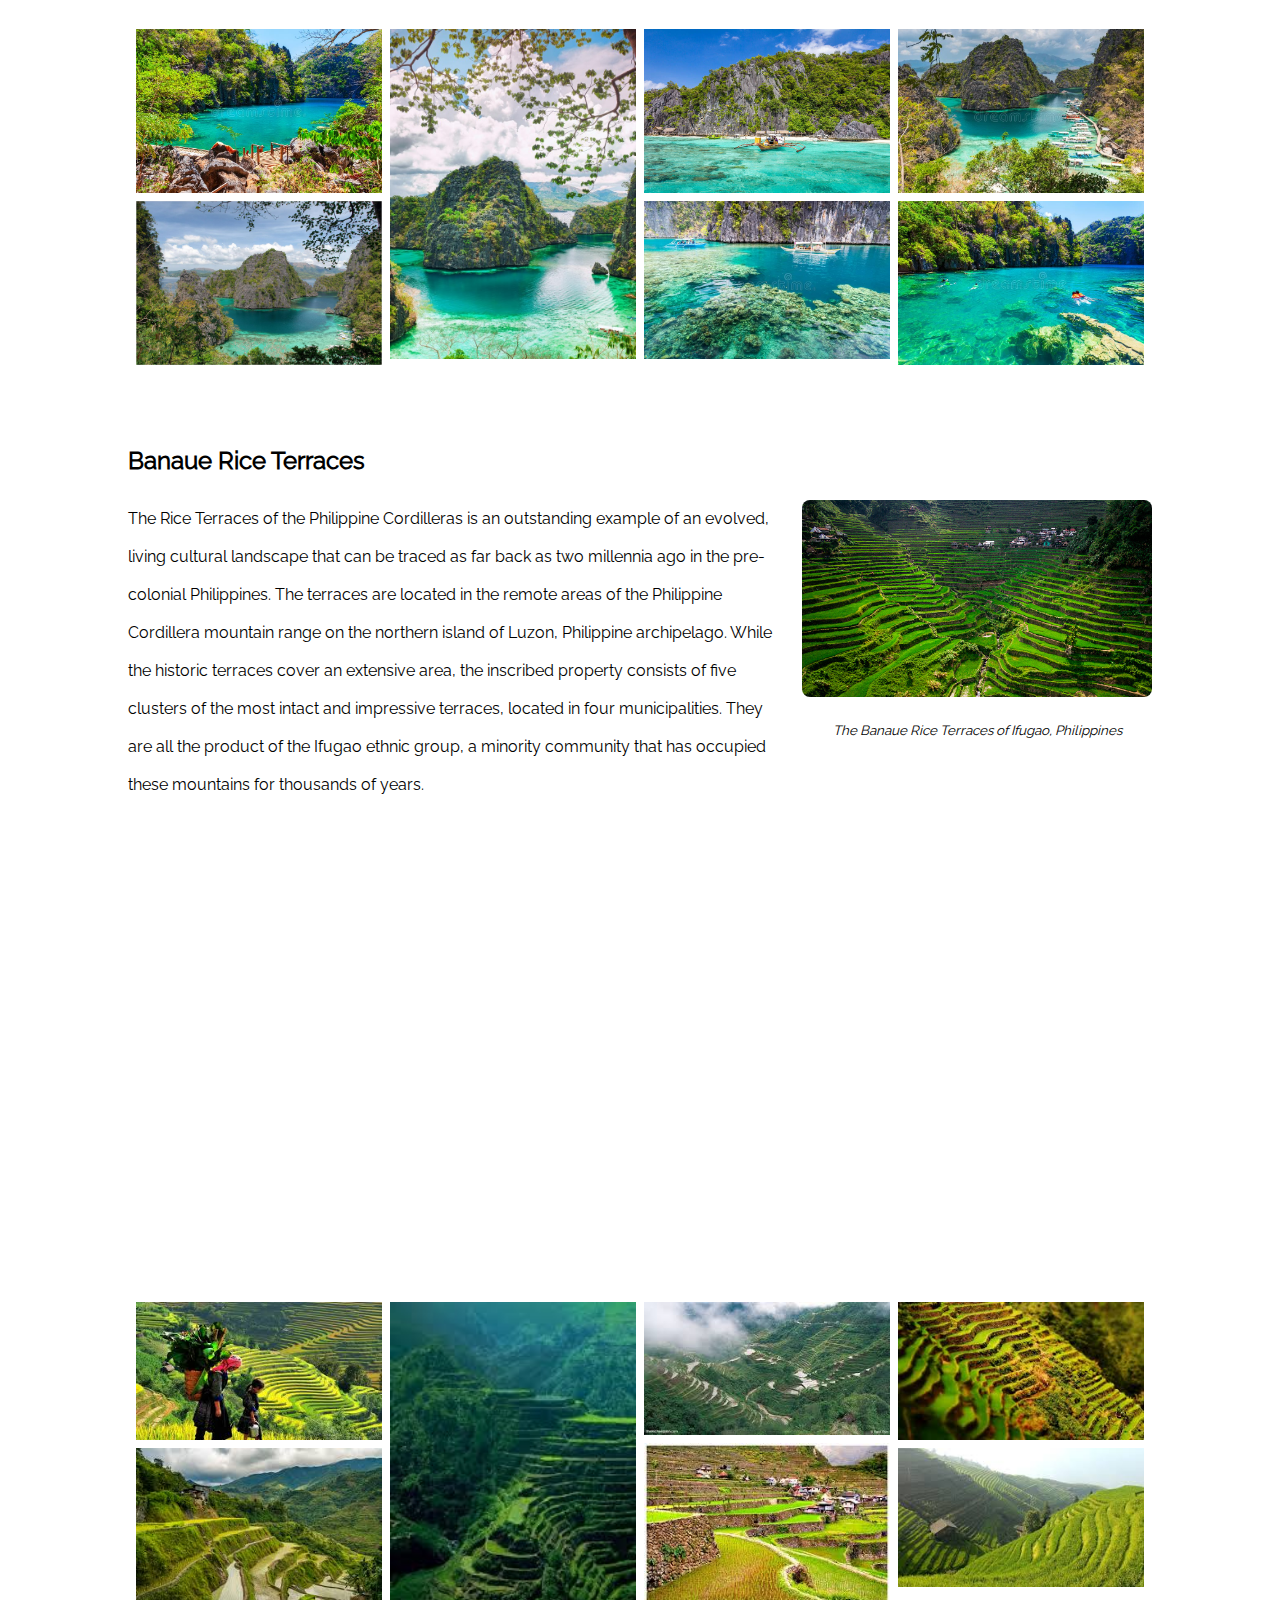
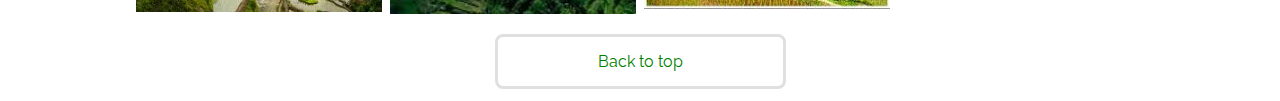
<file: luzon.html>
<!DOCTYPE html>
<html>
    <head>
        <title>Luzon</title>
        <meta name="viewport" content="width=device-width, initial-scale=1.0">
        <meta charset="UTF-8">
        <style>
            @font-face {
            font-family: 'Raleway';
            font-style: normal;
            font-weight: 400;
            src: url('fonts/raleway-v22-latin/raleway-v22-latin-regular.eot'); /* IE9 Compat Modes */
            src: local(''),
                url('fonts/raleway-v22-latin/raleway-v22-latin-regular.eot?#iefix') format('embedded-opentype'), /* IE6-IE8 */
                url('fonts/raleway-v22-latin/raleway-v22-latin-regular.woff2') format('woff2'), /* Super Modern Browsers */
                url('fonts/raleway-v22-latin/raleway-v22-latin-regular.woff') format('woff'), /* Modern Browsers */
                url('fonts/raleway-v22-latin/raleway-v22-latin-regular.ttf') format('truetype'), /* Safari, Android, iOS */
                url('fonts/raleway-v22-latin/raleway-v22-latin-regular.svg#Raleway') format('svg'); /* Legacy iOS */
            }
            .topnav {
                background-color: #027a9f;
                overflow: hidden;
            }

            .fixed {
                position: fixed;
                top: 0;
                width: 100%;     
            }

            .topnav a {
                float: left;
                font-size: 16px;
                color: white;
                padding: 14px 18px;
                text-decoration: none;
            }

            .dropdown {
                float: left;    
            }

            .dropdown .dropbtn {
                font-size: 16px;
                border: none;
                outline: none;
                color: white;
                padding: 14px 16px;
                background-color: inherit;
                font-family: inherit;
                margin: 0;
            }

            .topnav a:hover, .dropdown:hover .dropbtn {
                background-color:#0074E1;
            }

            .dropdown-content {
                display: none;
                position: absolute;
                background-color: #f9f9f9;
                min-width: 100px;
                box-shadow: 0px 8px 16px 0px rgba(0, 0, 0, 0.2);
                z-index: 1;
            }

            .dropdown-content a {
                float: none;
                color: black;
                padding: 12px 16px;
                text-decoration: none;
                display: block;
                text-align: left;
            }

            .dropdown-content a:hover {
                background-color: #0074E1;
            }

            .dropdown:hover .dropdown-content {
                display: block;
            }

            .button {
                border: none;
                color: white;
                padding: 15px 32px;
                float: left;
                text-decoration: none;
                font-size: 16px;
                margin: 4px 2px;
                cursor: pointer;
                border-radius: 8px;
                border-color: #e0e0e0;
                border-style: solid;
            }

            .button:hover {
                border-color: #fb9e32;
                color: white;
            }

            section {
                width: 80%; text-align: center; margin: 0 auto; line-height: 38px;
            }

            html {
                scroll-behavior: smooth;
            }

            div.gallery:hover {
            border: 1px solid #777;
            }

            div.gallery img {
            width: 100%;
            height: auto;
            }

            div.desc {
            padding: 15px;
            text-align: center;
            }

            * {
            box-sizing: border-box;
            }

            .responsive {
            float: left;
            width: 33.33%;
            }

            @media only screen and (max-width: 700px) {
            .responsive {
                width: 49.99999%;
                margin: 6px 0;
            }
            }

            @media only screen and (max-width: 500px) {
            .responsive {
                width: 100%;
            }
            }

            .clearfix:after {
            content: "";
            display: table;
            clear: both;
            }

            .header {
            text-align: center;
            padding: 32px;
            }

            .row {
            display: -ms-flexbox; /* IE10 */
            display: flex;
            -ms-flex-wrap: wrap; /* IE10 */
            flex-wrap: wrap;
            padding: 0 4px;
            }

            /* Create four equal columns that sits next to each other */
            .column {
            -ms-flex: 25%; /* IE10 */
            flex: 25%;
            max-width: 25%;
            padding: 0 4px;
            }

            .column img {
            margin-top: 8px;
            vertical-align: middle;
            width: 100%;
            }

            /* Responsive layout - makes a two column-layout instead of four columns */
            @media screen and (max-width: 800px) {
            .column {
                -ms-flex: 50%;
                flex: 50%;
                max-width: 50%;
            }
            }

            /* Responsive layout - makes the two columns stack on top of each other instead of next to each other */
            @media screen and (max-width: 600px) {
            .column {
                -ms-flex: 100%;
                flex: 100%;
                max-width: 100%;
            }
            }

            .topbutton {
                border: none;
                color: green;
                padding: 15px 100px;
                
                text-decoration: none;
                font-size: 16px;
                cursor: pointer;
                border-radius: 8px;
                border-color: #e0e0e0;
                border-style: solid;
     
            }
            .topbutton:hover {
                border-color: #fb9e32;
                color: purple;
            }
            
        </style>
        
    </head>
    <body style="margin: 0; font-family: Raleway;" id="home">
        <header>
            <div id="home" style="font-family: Raleway; overflow: hidden; background-image: url(images/luzon/luzon-bg.jpg); padding: 60px 100px 310px; text-align: center; margin: 0 auto;">
                <h1 href="#default" style="color:#fff700; font-size: 80px; padding-top: 190px; line-height: 10px; text-align: left;"><a class="titleh" href="#map" onMouseOver="this.style.color='#0074E1'"
                    onMouseOut="this.style.color='#fff700'" style="color: #fff700; text-decoration: none;"></a><strong style="color:yellow; font: weight 100px;">Luzon</strong></h1>  
                <h3 style="color: white; text-align: left;">The largest and most populous island in the Philippines.</h3>
                <br>
                <br>
                <a href="#body" class="button" style="text-align: left;">Explore</a>
        </header>

        <div class="fixed">
            <div class="topnav">
                
                <a href="index.html" style="padding-left: 110px;">Home</a>

                 <div class="dropdown">
                    <button class="dropbtn">Explore<b></b></button>
                    <div class="dropdown-content">
                        <a href="luzon.html">Luzon</a>
                        <a href="visayas.html">Visayas</a>
                        <a href="mindanao.html">Mindanao</a>
                    </div>
              </div>  
              <a href="travelnow.html">Travel Now</a>
            </div>
          </div>

        <div class="responsive" id="body">
            <div class="gallery">
              <a href="#intramuros">
                <img src="images/luzon/intramuros.jpg" alt="Cinque Terre" width="600" height="400">
              </a>
              <div class="desc">Intramuros</div>
            </div>
          </div>
          
          <div class="responsive">
            <div class="gallery">
              <a href="#kayangan">
                <img src="images/luzon/kayangan.jpg" alt="Northern Lights" width="600" height="400">
              </a>
              <div class="desc">Kayangan Lake</div>
            </div>
          </div>
          
          <div class="responsive">
            <div class="gallery">
              <a href="#banaue">
                <img src="images/luzon/rice-terraces.jpg" alt="Mountains" width="600" height="400">
              </a>
              <div class="desc">Banaue Rice Terraces</div>
            </div>
          </div>
          
          <div class="clearfix"></div>

          <br id="intramuros">

          <section>
              <h2 style="text-align: left;">Intramuros</h2>
              <div style="float: right; padding-left: 30px;">
                <a>
                    <img src="images/luzon/intramuros2.jpg" style="height: auto; width: 350px; border-radius: 8px;">
                    <div><small><i>Intramuros in Manila</i></small></div>        
                </a>
            </div>
              <p style="text-align: left; width: 65%;">
                Located south of the Pasig River and east of Manila Bay, the Walled City of Intramuros in Manila City was built by the Spaniards some 400 years ago as their political and military base in Asia. It is one of the top tourist spots in Manila, the capital of the Philippines. 
                Apart from the 4.5-km. wall, from where the name came from (“within the walls”), other defensive structures used to surround the city, like moats, cannons, bulwarks, and javelins. Not only did it protect Intramuros from man-made disasters, but it also fended off threats from Chinese pirates, Dutch forces, and other invaders.
              </p>
              
              <br>
              <br>
              <br>
              <div style="text-align: center;">
                <iframe width="650" height="330" src="https://www.youtube.com/embed/70KL6It_2k4" title="YouTube video player" frameborder="0" allow="accelerometer; autoplay; clipboard-write; encrypted-media; gyroscope; picture-in-picture" allowfullscreen style="text-align: left;"></iframe>
              </div>

              <br>

              <div class="row"> 
                <div class="column">
                  <img src="images/luzon/intramuros4.jpg" style="width:100%">
                  <img src="images/luzon/intramuros3.jpg" style="width:100%">
                </div>
                <div class="column">
                  <img src="images/luzon/intramuros5.jpg" style="width:100%">
                </div>  
                <div class="column">
                  <img src="images/luzon/intramuros6.jpg" style="width:100%">
                  <img src="images/luzon/intramuros7.jpg" style="width:100%">
              
                </div>
                <div class="column">
                  <img src="images/luzon/intramuros8.jpg" style="width:100%">
                  <img src="images/luzon/intramuros9.jpg" style="width:100%">
                </div>
              </div>
          </section>
          
          <br>
          <br>
          <br id="kayangan">

          <section>
              <h2 style="text-align: left;">Kayangan Lake</h2>
              <div style="float: right; padding-left: 30px;">
                <a>
                    <img src="images/luzon/kayangan2.jpg" style="height: auto; width: 350px; border-radius: 8px;">
                    <div><small><i>Kayangan Lake in Coron, Palawan</i></small></div>        
                </a>
            </div>
              <p style="text-align: left; width: 65%">
                Kayangan Lake is one of two lakes in Coron island (out of 8 lakes) that are open to the public. There is a steep 10-15 minute uphill climb of approximately 300 steps towards the inland lake. Midway through the climb is a view deck overlooking the lagoon. Kayangan Lake is one of the most spectacular places that you can visit in Coron. Because of this, and because of Coron’s rising popularity, Kayangan Lake is also the busiest destination that you can visit in the entirety of the northern Calamianes Islands.
              </p>

              <br>
              <br>
              <br>

              <div style="text-align: center;">
                <iframe width="650" height="330" src="https://www.youtube.com/embed/2zSyP0vxJfU" title="YouTube video player" frameborder="0" allow="accelerometer; autoplay; clipboard-write; encrypted-media; gyroscope; picture-in-picture" allowfullscreen></iframe>

              </div>

              <br>

              <div class="row"> 
                <div class="column">
                  <img src="images/luzon/kayangan3.jpg" style="width:100%">
                  <img src="images/luzon/kayangan4.jpg" style="width:100%">
                </div>
                <div class="column">
                  <img src="images/luzon/kayangan5.jpg" style="width:100%">
                </div>  
                <div class="column">
                  <img src="images/luzon/kayangan6.jpg" style="width:100%">
                  <img src="images/luzon/kayangan7.jpg" style="width:100%">
              
                </div>
                <div class="column">
                  <img src="images/luzon/kayangan8.jpg" style="width:100%">
                  <img src="images/luzon/kayangan9.jpg" style="width:100%">
                </div>
              </div>
          </section>

          <br>
          <br>
          <br id="banaue">

          <section>
              <h2 style="text-align: left;">Banaue Rice Terraces</h2>
              <div style="float: right; padding-left: 30px;">
                <a>
                    <img src="images/luzon/rice-terraces2.jpg" style="height: auto; width: 350px; border-radius: 8px;">
                    <div><small><i>The Banaue Rice Terraces of Ifugao, Philippines</i></small></div>        
                </a>
            </div>
              <p style="text-align: left; width: 65%">
                The Rice Terraces of the Philippine Cordilleras is an outstanding example of an evolved, living cultural landscape that can be traced as far back as two millennia ago in the pre-colonial Philippines. The terraces are located in the remote areas of the Philippine Cordillera mountain range on the northern island of Luzon, Philippine archipelago. While the historic terraces cover an extensive area, the inscribed property consists of five clusters of the most intact and impressive terraces, located in four municipalities.  They are all the product of the Ifugao ethnic group, a minority community that has occupied these mountains for thousands of years.

                <br>
                <br>

                <br>

                <div style="text-align: center;">
                    
                <iframe width="650" height="330" src="https://www.youtube.com/embed/ype6GAzREdM" title="YouTube video player" frameborder="0" allow="accelerometer; autoplay; clipboard-write; encrypted-media; gyroscope; picture-in-picture" allowfullscreen></iframe>

                </div>

              </p>

              <br>

              <div class="row"> 
                <div class="column">
                  <img src="images/luzon/rice-terraces3.jpg" style="width:100%">
                  <img src="images/luzon/rice-terraces4.jpg" style="width:100%">
                </div>
                <div class="column">
                  <img src="images/luzon/rice-terraces5.jpg" style="width:100%">
                </div>  
                <div class="column">
                  <img src="images/luzon/rice-terraces6.jpg" style="width:100%">
                  <img src="images/luzon/rice-terraces7.jpg" style="width:100%">
              
                </div>
                <div class="column">
                  <img src="images/luzon/rice-terraces8.jpg" style="width:100%">
                  <img src="images/luzon/rice-terraces9.jpg" style="width:100%">
                </div>
              </div>
          </section>
          <br>
          <br>
          <div style="text-align: center; padding-bottom: 30px;">
            <a href="#home" class="topbutton" style="text-align: center;">Back to top</a>
          </div>
    </body>
</html>
</file>
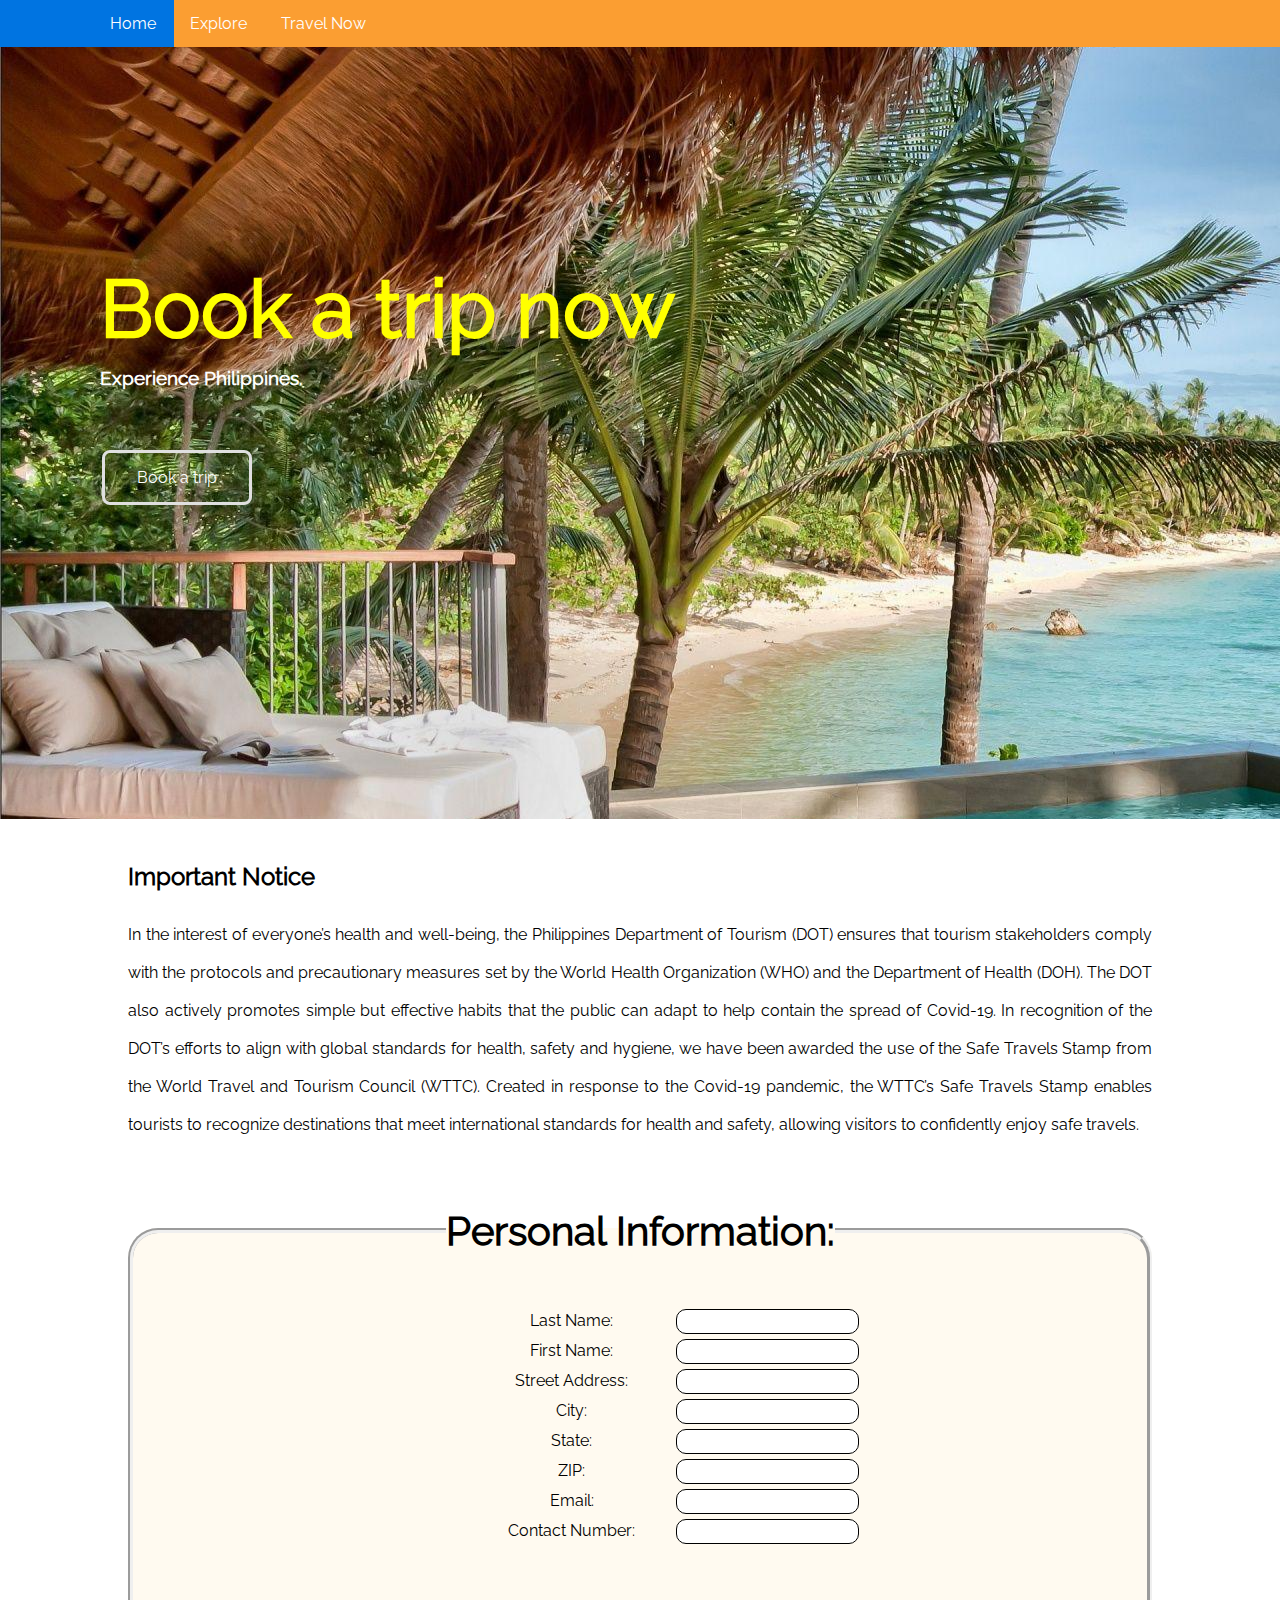
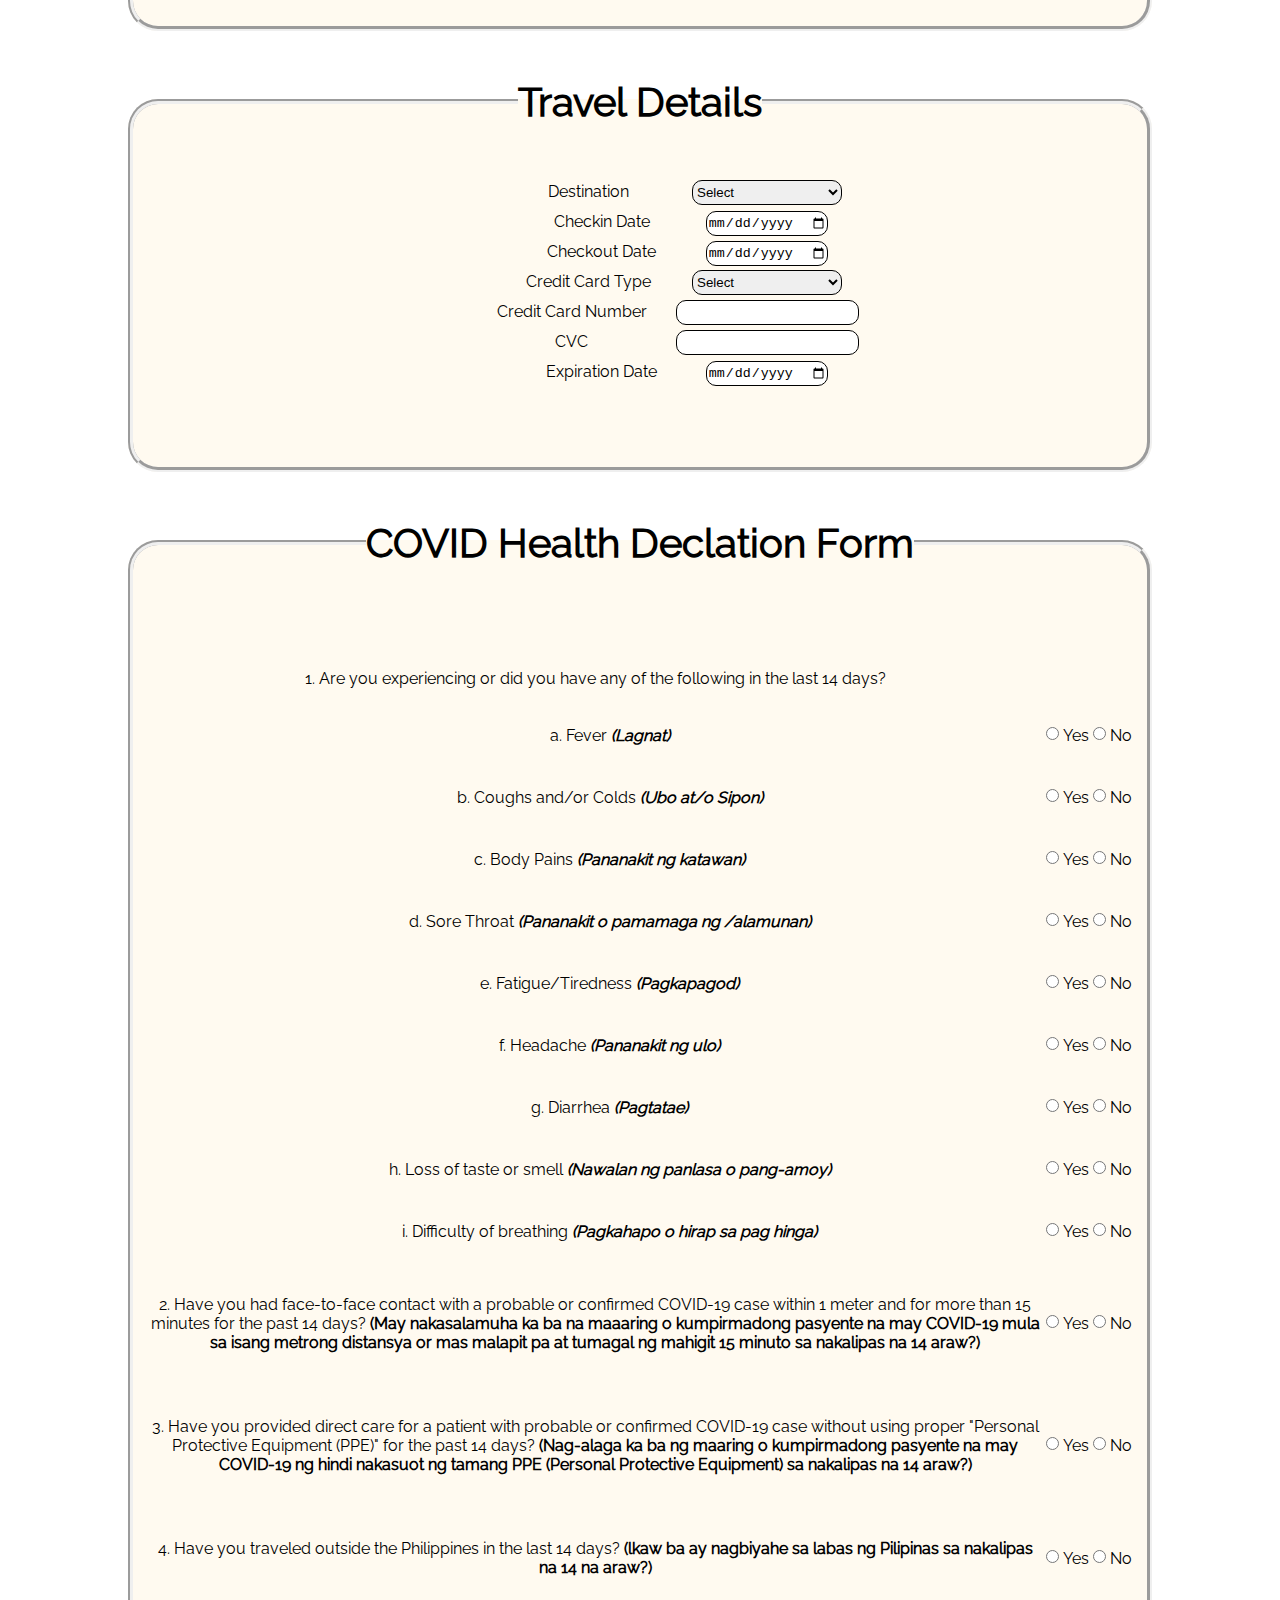
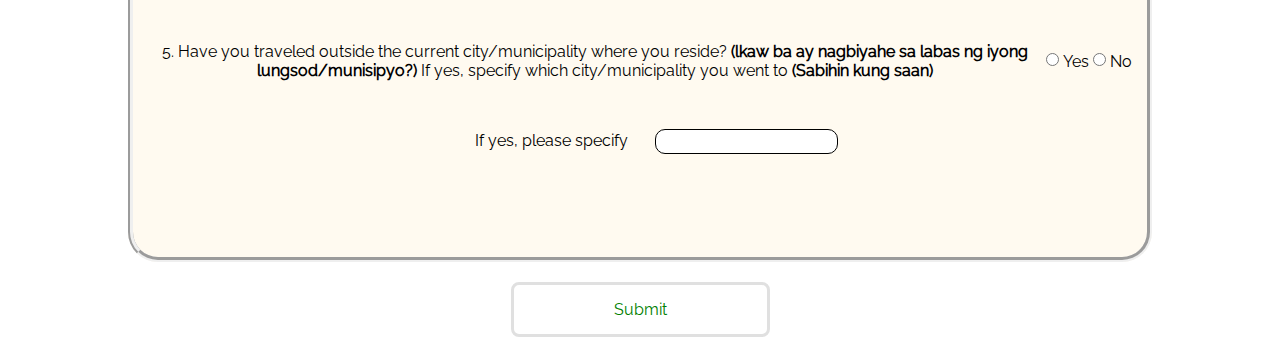
<file: travelnow.html>
<!DOCTYPE html>
<html>
    <head>
        <title>Travel Now</title>
        <meta name="viewport" content="width=device-width, initial-scale=1.0">
        <meta charset="UTF-8">
        <style>
            @font-face {
            font-family: 'Raleway';
            font-style: normal;
            font-weight: 400;
            src: url('fonts/raleway-v22-latin/raleway-v22-latin-regular.eot'); /* IE9 Compat Modes */
            src: local(''),
                url('fonts/raleway-v22-latin/raleway-v22-latin-regular.eot?#iefix') format('embedded-opentype'), /* IE6-IE8 */
                url('fonts/raleway-v22-latin/raleway-v22-latin-regular.woff2') format('woff2'), /* Super Modern Browsers */
                url('fonts/raleway-v22-latin/raleway-v22-latin-regular.woff') format('woff'), /* Modern Browsers */
                url('fonts/raleway-v22-latin/raleway-v22-latin-regular.ttf') format('truetype'), /* Safari, Android, iOS */
                url('fonts/raleway-v22-latin/raleway-v22-latin-regular.svg#Raleway') format('svg'); /* Legacy iOS */
            }
            .topnav {
                background-color: #fb9e32;
                overflow: hidden;
            }

            .fixed {
                position: fixed;
                top: 0;
                width: 100%;     
            }

            .topnav a {
                float: left;
                font-size: 16px;
                color: white;
                padding: 14px 18px;
                text-decoration: none;
            }

            .dropdown {
                float: left;    
            }

            .dropdown .dropbtn {
                font-size: 16px;
                border: none;
                outline: none;
                color: white;
                padding: 14px 16px;
                background-color: inherit;
                font-family: inherit;
                margin: 0;
            }

            .topnav a:hover, .dropdown:hover .dropbtn {
                background-color:#0074E1;
            }

            .dropdown-content {
                display: none;
                position: absolute;
                background-color: #f9f9f9;
                min-width: 100px;
                box-shadow: 0px 8px 16px 0px rgba(0, 0, 0, 0.2);
                z-index: 1;
            }

            .dropdown-content a {
                float: none;
                color: black;
                padding: 12px 16px;
                text-decoration: none;
                display: block;
                text-align: left;
            }

            .dropdown-content a:hover {
                background-color: #0074E1;
            }

            .dropdown:hover .dropdown-content {
                display: block;
            }

            .button {
                border: none;
                color: white;
                padding: 15px 32px;
                float: left;
                text-decoration: none;
                font-size: 16px;
                margin: 4px 2px;
                cursor: pointer;
                border-radius: 8px;
                border-color: #e0e0e0;
                border-style: solid;
            }

            .button:hover {
                border-color: #fb9e32;
                color: white;
            }

            section {
                width: 80%; text-align: center; margin: 0 auto; line-height: 38px;
            }

            html {
                scroll-behavior: smooth;
            }

            div.gallery:hover {
            border: 1px solid #777;
            }

            div.gallery img {
            width: 100%;
            height: auto;
            }

            div.desc {
            padding: 15px;
            text-align: center;
            }

            * {
            box-sizing: border-box;
            }

            .responsive {
            float: left;
            width: 33.33%;
            }

            @media only screen and (max-width: 700px) {
            .responsive {
                width: 49.99999%;
                margin: 6px 0;
            }
            }

            @media only screen and (max-width: 500px) {
            .responsive {
                width: 100%;
            }
            }

            .clearfix:after {
            content: "";
            display: table;
            clear: both;
            }

            .header {
            text-align: center;
            padding: 32px;
            }

            .row {
            display: -ms-flexbox; /* IE10 */
            display: flex;
            -ms-flex-wrap: wrap; /* IE10 */
            flex-wrap: wrap;
            padding: 0 4px;
            }

            /* Create four equal columns that sits next to each other */
            .column {
            -ms-flex: 25%; /* IE10 */
            flex: 25%;
            max-width: 25%;
            padding: 0 4px;
            }

            .column img {
            margin-top: 8px;
            vertical-align: middle;
            width: 100%;
            }

            /* Responsive layout - makes a two column-layout instead of four columns */
            @media screen and (max-width: 800px) {
            .column {
                -ms-flex: 50%;
                flex: 50%;
                max-width: 50%;
            }
            }

            /* Responsive layout - makes the two columns stack on top of each other instead of next to each other */
            @media screen and (max-width: 600px) {
            .column {
                -ms-flex: 100%;
                flex: 100%;
                max-width: 100%;
            }
            }

            .topbutton {
                border: none;
                color: green;
                padding: 15px 100px;
                
                text-decoration: none;
                font-size: 16px;
                cursor: pointer;
                border-radius: 8px;
                border-color: #e0e0e0;
                border-style: solid;
     
            }
            .topbutton:hover {
                border-color: #fb9e32;
                color: purple;
            }

            label {
                display: inline-block;
                width: 200px;
            }
            fieldset {
                background:floralwhite;
                display: inline-block;
                width: 80%;
                border-radius: 30px;
                border-width: 5px;
            }
            legend {
                padding: 20px 0;
                font-size: 20px;
            }

            input {
                height: 25px;
                margin: 0 auto;
                border: 1px solid black;
                border-radius: 10px;
            }
            select {
                width: 150px;
                height: 25px;
                margin: 0 auto;
                border: 1px solid black;
                border-radius: 10px;
            }

            td {
                padding-top: 30px;
            }
            .parent {
                text-align: center;
            }
        </style>
        
    </head>
    <body style="margin: 0; font-family: Raleway;" id="home">

        <header>
            <div id="home" style="font-family: Raleway; overflow: hidden; background-image: url(images/travelnow.jpg); padding: 60px 100px 310px; text-align: center; margin: 0 auto;">
                <h1 href="#default" style="color:#fff700; font-size: 80px; padding-top: 190px; line-height: 10px; text-align: left;"><a class="titleh" href="#map" onMouseOver="this.style.color='#0074E1'"
                    onMouseOut="this.style.color='#fff700'" style="color: #fff700; text-decoration: none;"></a><strong style="color:yellow; font: weight 100px;">Book a trip now</strong></h1>  
                <h3 style="color: white; text-align: left;">Experience Philippines.</h3>
                <br>
                <br>
                <a href="#body" class="button" style="text-align: left;">Book a trip</a>
        </header>

        <div class="fixed">
            <div class="topnav">
                
                <a href="home.html" style="padding-left: 110px;">Home</a>

                 <div class="dropdown">
                    <button class="dropbtn">Explore<b></b></button>
                    <div class="dropdown-content">
                        <a href="luzon.html">Luzon</a>
                        <a href="visayas.html">Visayas</a>
                        <a href="mindanao.html">Mindanao</a>
                    </div>
              </div>  
              <a href="travelnow.html">Travel Now</a>
            </div>
        </div>

        <br id="body"> 

        <section style="text-align: justify;">
            <h2>Important Notice</h2>
            <p>
                In the interest of everyone’s health and well-being, the Philippines Department of Tourism (DOT) ensures that tourism stakeholders comply with the protocols and precautionary measures set by the World Health Organization (WHO) and the Department of Health (DOH). The DOT also actively promotes simple but effective habits that the public can adapt to help contain the spread of Covid-19.

                In recognition of the DOT’s efforts to align with global standards for health, safety and hygiene, we have been awarded the use of the Safe Travels Stamp from the World Travel and Tourism Council (WTTC).

                Created in response to the Covid-19 pandemic, the WTTC’s Safe Travels Stamp enables tourists to recognize destinations that meet international standards for health and safety, allowing visitors to confidently enjoy safe travels.
            </p>
        </section>

        <div class="parent">

            <fieldset style="padding-bottom: 80px;">
                <legend><h1>Personal Information:</h1></legend>
                <div style="padding-left: 50px; line-height: 30px;">
                    <div>
                        <label for="name">Last Name:</label>
                        <input type="text" id="name">
                      </div>
                      <div>
                          <label for="name">First Name:</label>
                          <input type="text" id="name">
                      </div>
                      <div>
                          <label for="name">Street Address:</label>
                          <input type="text" id="name">
                      </div>
                      <div>
                          <label for="name">City:</label>
                          <input type="text" id="name">
                      </div>
                      <div>
                          <label for="name">State:</label>
                          <input type="text" id="name">
                        </div>
                      <div>
                      <div>
                          <label for="name">ZIP:</label>
                          <input type="number" id="name">
                      </div>
                          <div>
                        <label for="email">Email:</label>
                        <input type="email" id="email">
                      </div>
                      <div>
                        <label for="date">Contact Number:</label>
                        <input type="tel" id="date">
                      </div>
                </div>
            </fieldset>
    
            <br>
    
            <fieldset style="padding-bottom: 80px;">
                <legend><h1>Travel Details</h1></legend>
                <div style="padding-left: 50px; line-height: 30px;">
                    <div>
                        <label for="name">Destination</label>
                        <select>
                            <option>Select</option>
                            <option>Intramuros</option>
                            <option>Kayangan Lake</option>
                            <option>Banaue Rice Terraces</option>
                            <option>Boracay</option>
                            <option>Chocolate Hills</option>
                            <option>Cambugahay Falls</option>
                            <option>Cloud 9</option>
                            <option>Magpupungko Rock Pools</option>
                            <option>Hinatuan Enchanted River</option>
                        </select>
                      </div>
                      <div class="date">
                          <label for="name">Checkin Date</label>
                          <input type="date" id="name">
                      </div>
                      <div class="date">
                          <label for="name">Checkout Date</label>
                          <input type="date" id="name">
                      </div>
                      <div>
                          <label for="name">Credit Card Type</label>
                          <select>
                            <option>Select</option>
                            <option>Visa</option>
                            <option>Mastercard</option>
                            <option>American Express</option>
                        </select>
                      </div>
                      <div>
                          <label for="name">Credit Card Number</label>
                          <input type="text" id="name">
                        </div>
                      <div>
                      <div>
                          <label for="name">CVC</label>
                          <input type="text" id="name">
                      </div>
                          <div>
                        <label for="email">Expiration Date</label>
                        <input type="date" id="email">
                      </div>
                </div>
            </fieldset>
    
            <br>
    
            <fieldset style="padding-bottom: 100px;">
                <legend><h1>COVID Health Declation Form</h1></legend>
                <table>
                    <tbody>
                        <div>
                            <tr>
                                <td>1. Are you experiencing or did you have any of the following in the last 14 days? </td>
                            </tr>
                            <tr>
                                <td style="padding-left: 30px;">a. Fever <em><strong>(Lagnat)</strong</em></td>
                                <td><input type="radio" name="addServer" id="serverYes" value="1"></td>
                                <td>Yes</td>
                                <td><input type="radio" name="addServer" id="serverNo" value="1"></td>
                                <td>No</td>
                            </tr>
                            <tr>
                                <td style="padding-left: 30px;">b. Coughs and/or Colds <strong><em>(Ubo at/o Sipon)</em></strong></td>
                                <td><input type="radio" name="addServer" id="serverYes" value="1"></td>
                                <td>Yes</td>
                                <td><input type="radio" name="addServer" id="serverNo" value="1"></td>
                                <td>No</td>
                            </tr>
                            <tr>
                                <td style="padding-left: 30px;">c. Body Pains <strong><em>(Pananakit ng katawan)</em></strong></td>
                                <td><input type="radio" name="addServer" id="serverYes" value="1"></td>
                                <td>Yes</td>
                                <td><input type="radio" name="addServer" id="serverNo" value="1"></td>
                                <td>No</td>
                            </tr>
                            <tr>
                                <td style="padding-left: 30px;">d. Sore Throat <strong><em>(Pananakit o pamamaga ng /alamunan)</em></strong></td>
                                <td><input type="radio" name="addServer" id="serverYes" value="1"></td>
                                <td>Yes</td>
                                <td><input type="radio" name="addServer" id="serverNo" value="1"></td>
                                <td>No</td>
                            </tr>
                            <tr>
                                <td style="padding-left: 30px;">e. Fatigue/Tiredness <strong><em>(Pagkapagod)</em></strong></td>
                                <td><input type="radio" name="addServer" id="serverYes" value="1"></td>
                                <td>Yes</td>
                                <td><input type="radio" name="addServer" id="serverNo" value="1"></td>
                                <td>No</td>
                            </tr>
                            <tr>
                                <td style="padding-left: 30px;">f. Headache <strong><em>(Pananakit ng ulo)</em></strong></td>
                                <td><input type="radio" name="addServer" id="serverYes" value="1"></td>
                                <td>Yes</td>
                                <td><input type="radio" name="addServer" id="serverNo" value="1"></td>
                                <td>No</td>
                            </tr>
                            <tr>
                                <td style="padding-left: 30px;">g. Diarrhea <strong><em>(Pagtatae)</em></strong></td>
                                <td><input type="radio" name="addServer" id="serverYes" value="1"></td>
                                <td>Yes</td>
                                <td><input type="radio" name="addServer" id="serverNo" value="1"></td>
                                <td>No</td>
                            </tr>
                            <tr>
                                <td style="padding-left: 30px;">h. Loss of taste or smell <strong><em>(Nawalan ng panlasa o pang-amoy)</em></strong></td>
                                <td><input type="radio" name="addServer" id="serverYes" value="1"></td>
                                <td>Yes</td>
                                <td><input type="radio" name="addServer" id="serverNo" value="1"></td>
                                <td>No</td>
                            </tr>
                            <tr>
                                <td style="padding-left: 30px;">i. Difficulty of breathing <strong><em>(Pagkahapo o hirap sa pag hinga)</em></strong></td>
                                <td><input type="radio" name="addServer" id="serverYes" value="1"></td>
                                <td>Yes</td>
                                <td><input type="radio" name="addServer" id="serverNo" value="1"></td>
                                <td>No</td>
                            </tr>
    
                        </div>
                        
                    <br>
                    <tr>
                        <td><p>2. Have you had face-to-face contact with a probable or confirmed COVID-19 case within
                            1 meter and for more than 15 minutes for the past 14 days? <strong>(May nakasalamuha ka ba
                                na maaaring o kumpirmadong pasyente na may COVID-19 mula sa isang metrong
                                distansya or mas malapit pa at tumagal ng mahigit 15 minuto sa nakalipas na 14
                                araw?)</strong></p></td>
                        <td><input type="radio" name="addServer" id="serverYes" value="1"></td>
                        <td>Yes</td>
                        <td><input type="radio" name="addServer" id="serverNo" value="1"></td>
                        <td>No</td>
                    </tr>
                    <tr>
                        <td><p ">3. Have you provided direct care for a patient with probable or confirmed COVID-19 case
                            without using proper "Personal Protective Equipment (PPE)" for the past 14 days? <strong>(Nag-alaga ka ba ng maaring o kumpirmadong pasyente na may COVID-19 ng hindi
                                nakasuot ng tamang PPE (Personal Protective Equipment) sa nakalipas na 14 araw?)</strong></p></td>
                        <td><input type="radio" name="addServer" id="serverYes" value="1"></td>
                        <td>Yes</td>
                        <td><input type="radio" name="addServer" id="serverNo" value="1"></td>
                        <td>No</td>
                    </tr>
                    <tr>
                        <td><p >4. Have you traveled outside the Philippines in the last 14 days? <strong>(lkaw ba ay nagbiyahe
                            sa labas ng Pilipinas sa nakalipas na 14 na araw?)</strong>
                            </p></td>
                        <td><input type="radio" name="addServer" id="serverYes" value="1"></td>
                        <td>Yes</td>
                        <td><input type="radio" name="addServer" id="serverNo" value="1"></td>
                        <td>No</td>
                    </tr>
                    <tr>
                        <td><p>5. Have you traveled outside the current city/municipality where you reside? <strong>(lkaw ba ay
                            nagbiyahe sa labas ng iyong lungsod/munisipyo?)</strong> If yes, specify which city/municipality
                            you went to <strong>(Sabihin kung saan)</strong>
                            </p></td>
                        <td><input type="radio" name="addServer" id="serverYes" value="1"></td>
                        <td>Yes</td>
                        <td><input type="radio" name="addServer" id="serverNo" value="1"></td>
                        <td>No</td>
                    </tr>
                    <tr>   
                        <td style="padding-left: 100px;">
                            <div>
                                <label for="name">If yes, please specify</label>
                                <input type="text" id="name">
                            </div>
                        </td>                 
                    </tr>
                    </tbody>
                </table>
            </fieldset>

        </div>
       

        <br>
        <br>
        
        <div style="text-align: center; padding-bottom: 30px;">
            <a href="#home" class="topbutton" style="text-align: center;">Submit</a>
        </div>
    </body>
</html>
</file>
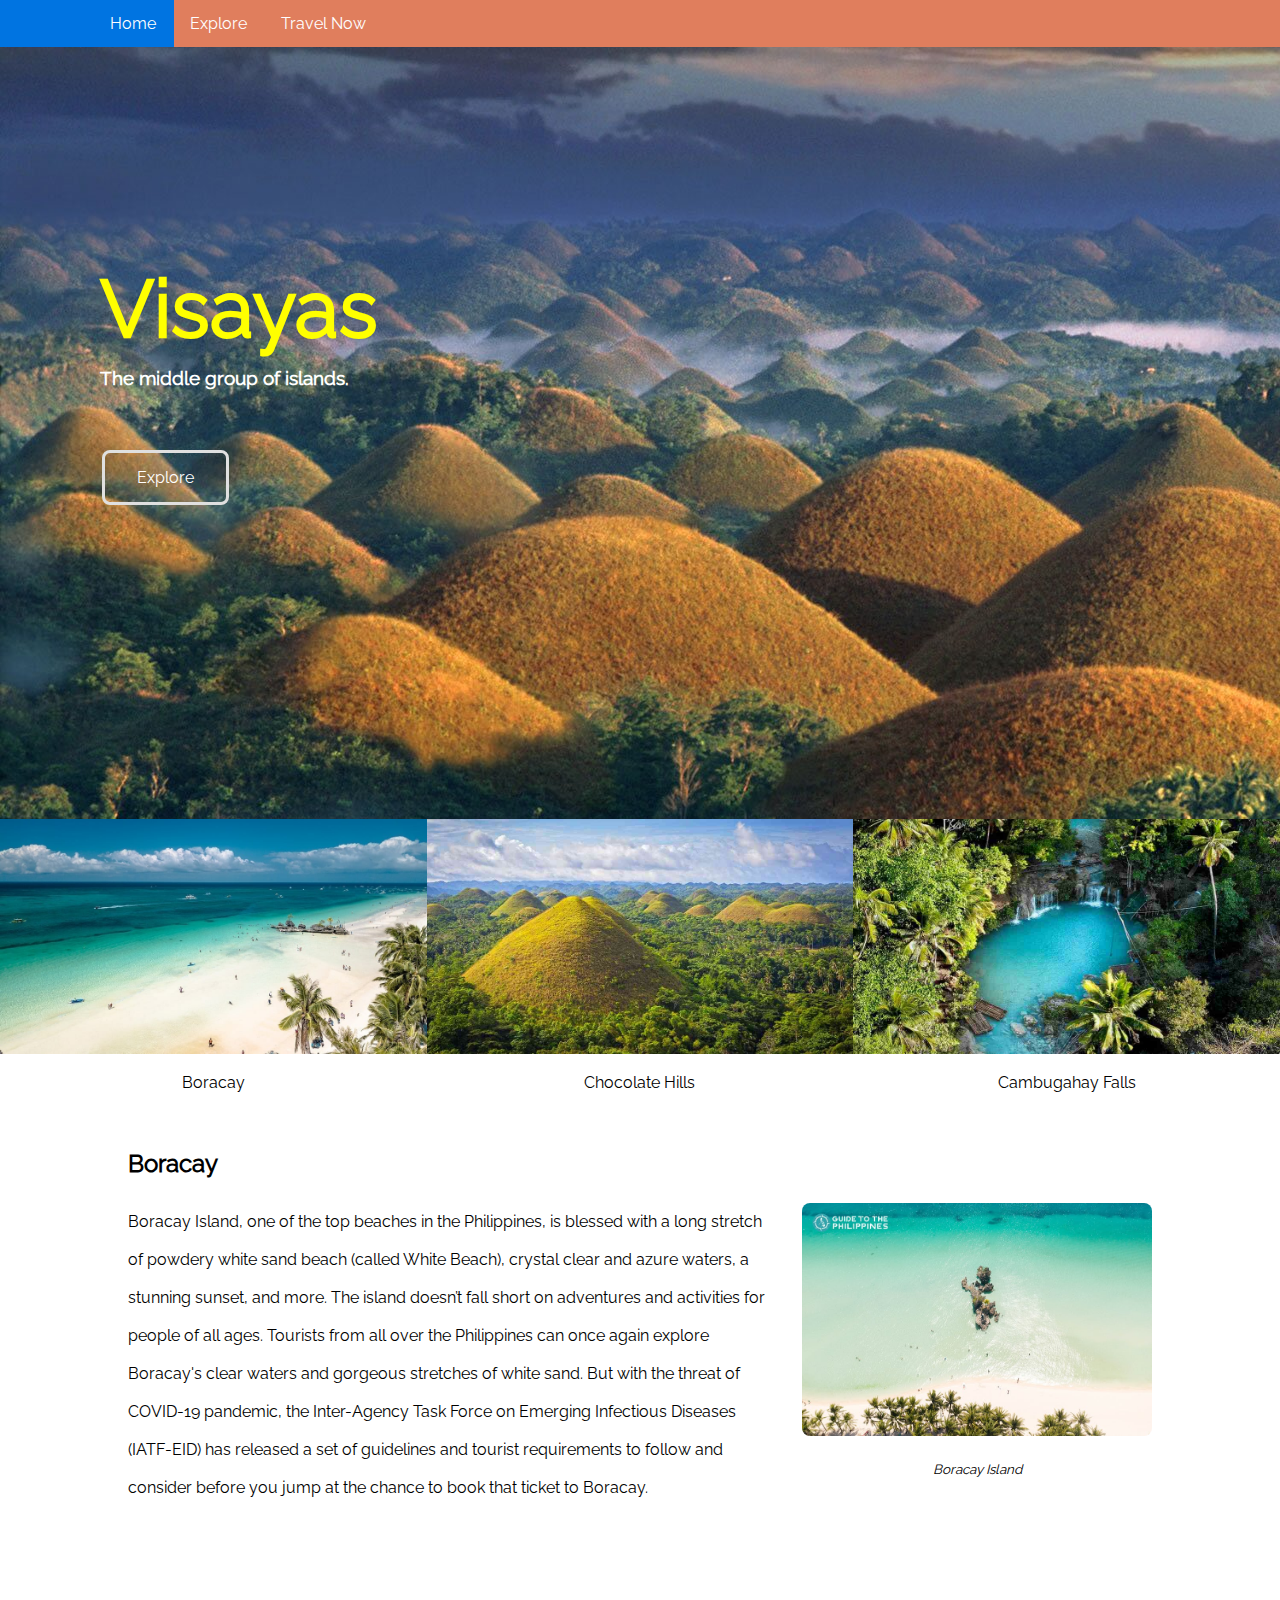
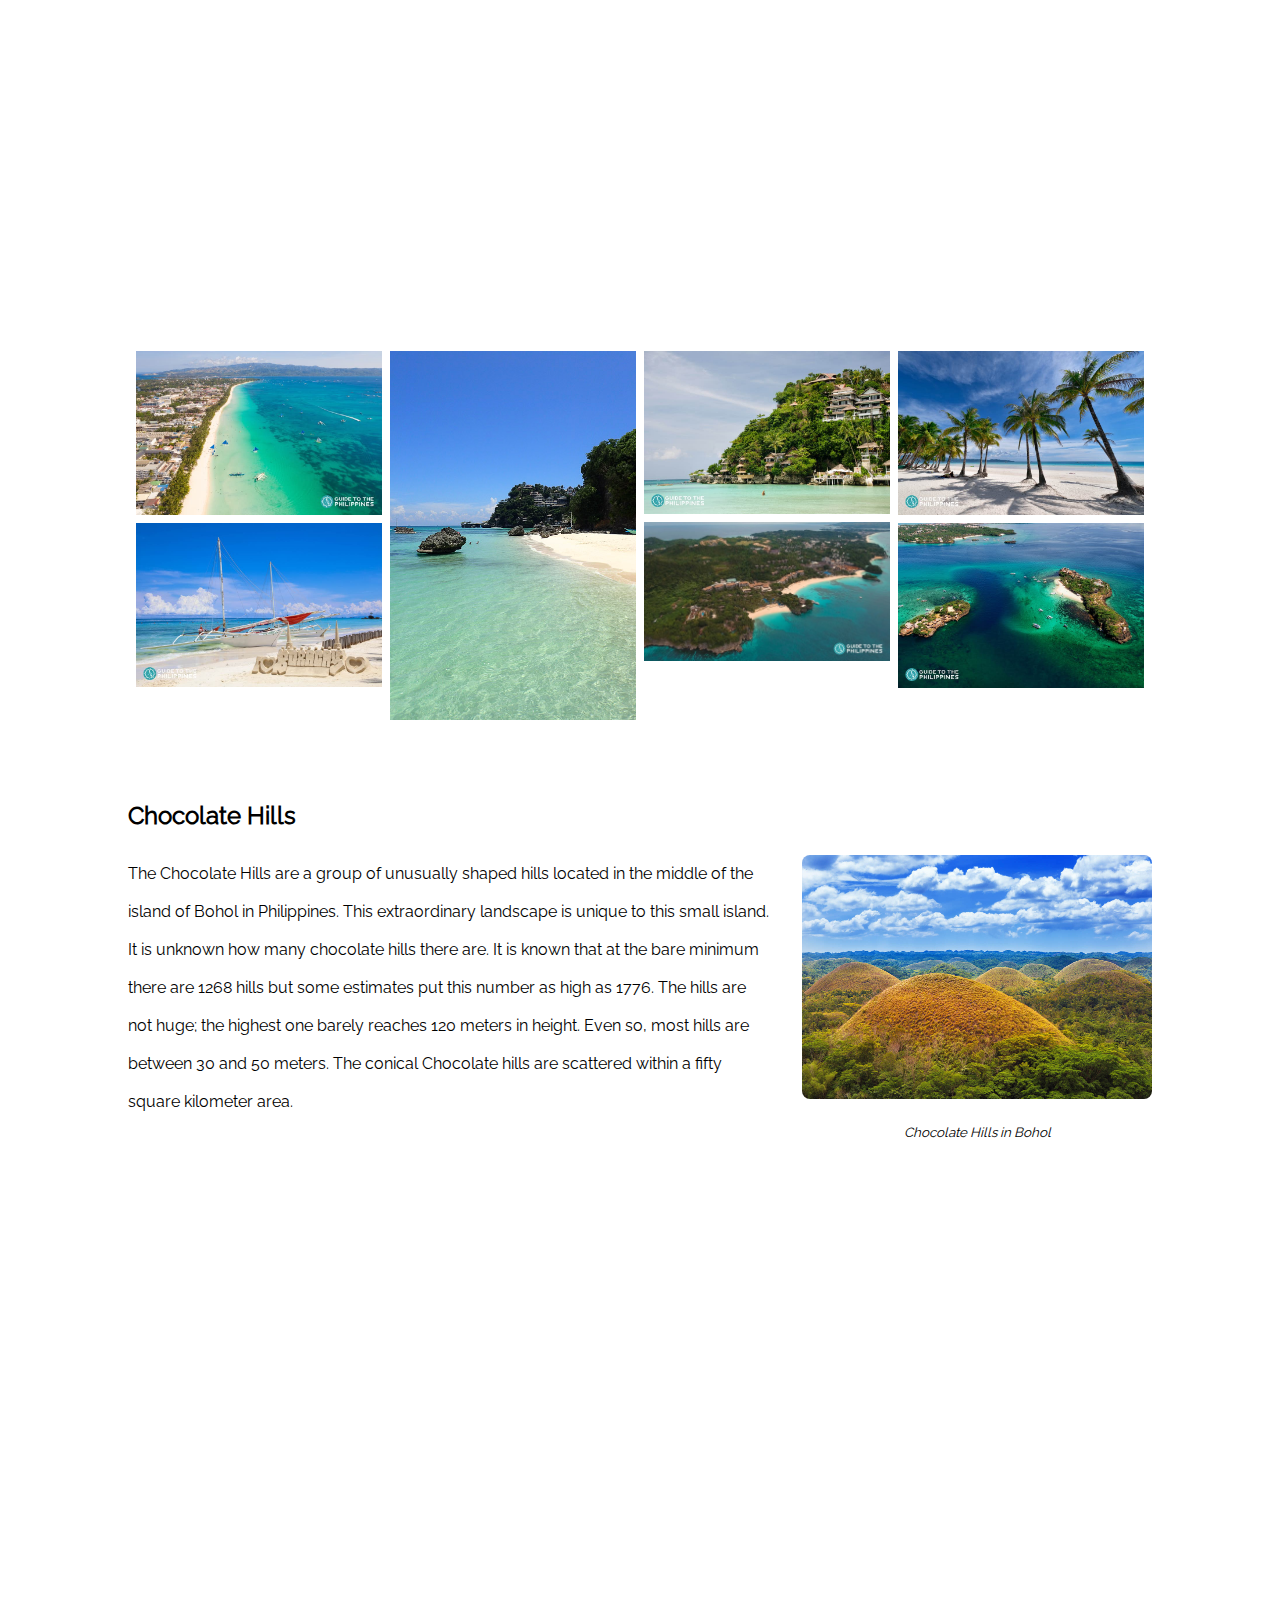
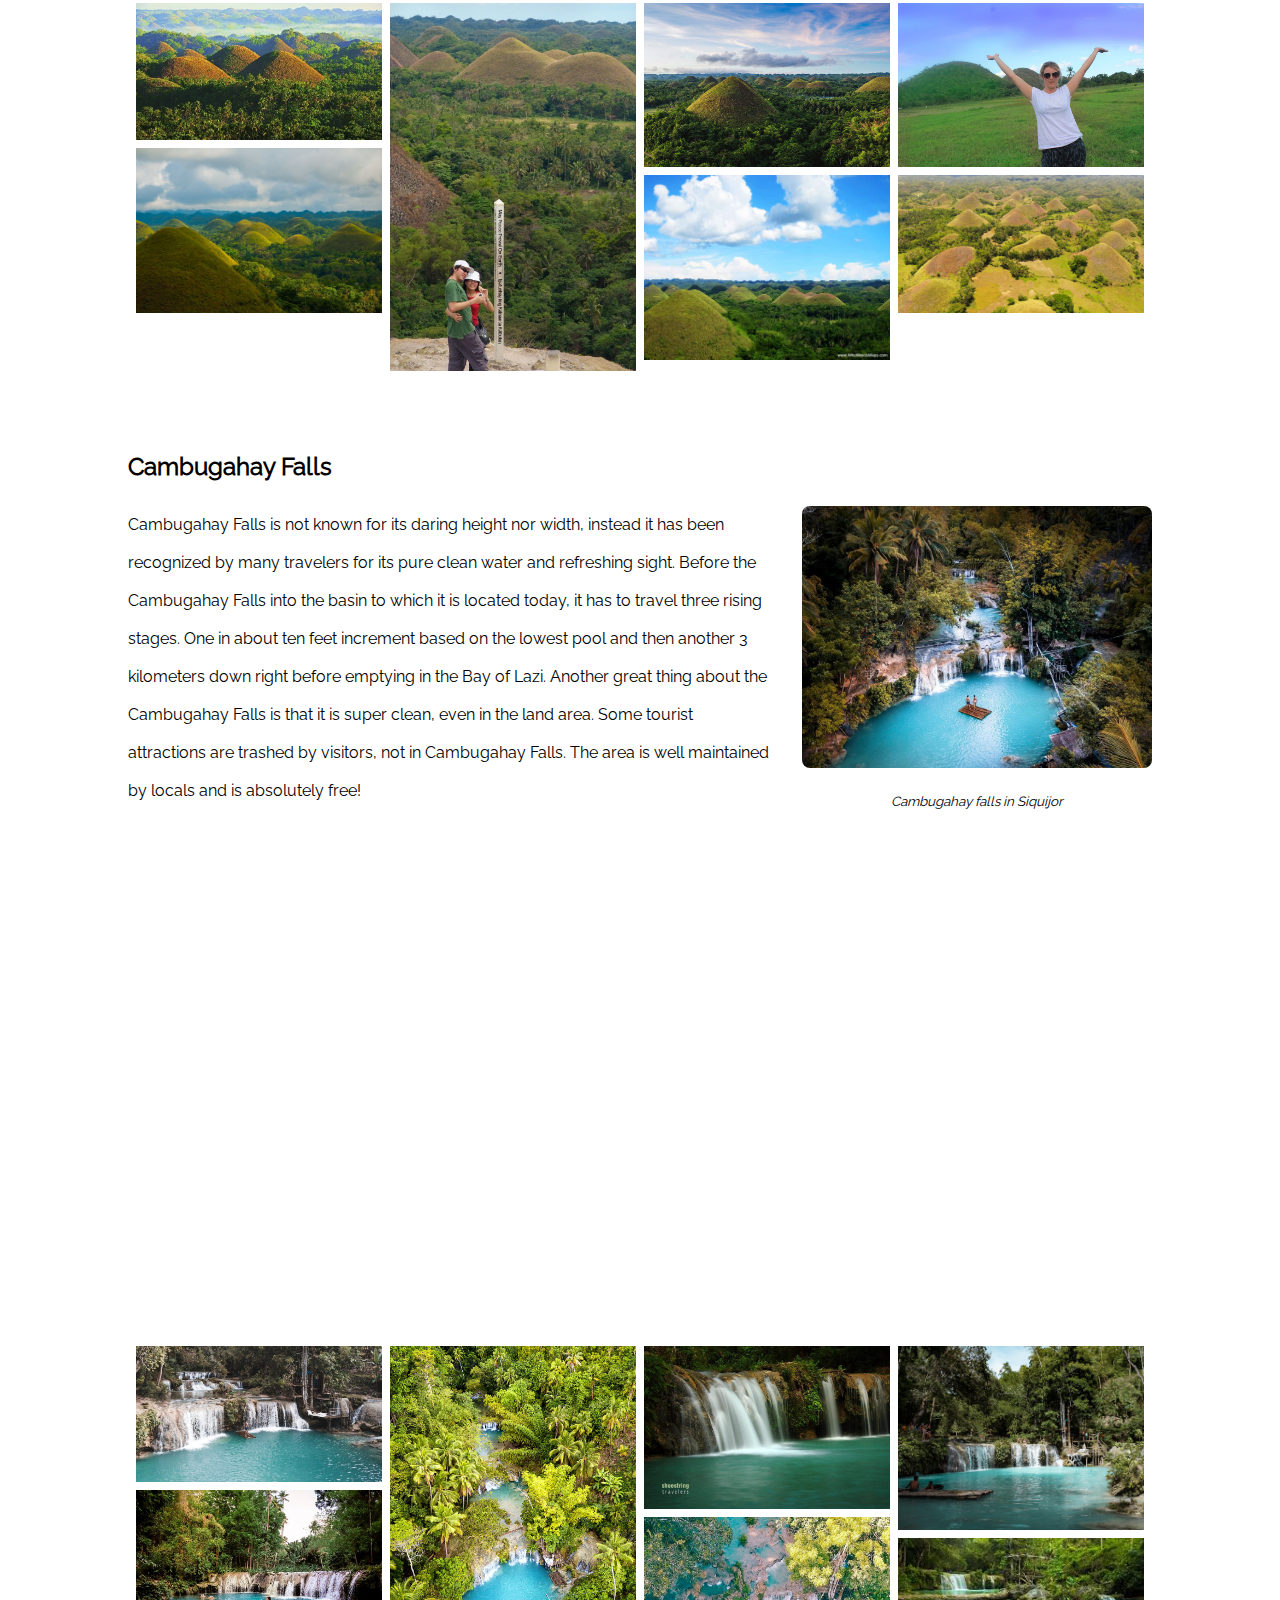
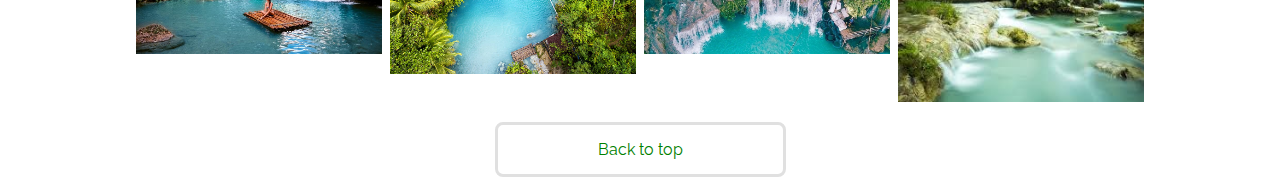
<file: visayas.html>
<!DOCTYPE html>
<html>
    <head>
        <title>Visayas</title>
        <meta name="viewport" content="width=device-width, initial-scale=1.0">
        <meta charset="UTF-8">
        <style>
            @font-face {
            font-family: 'Raleway';
            font-style: normal;
            font-weight: 400;
            src: url('fonts/raleway-v22-latin/raleway-v22-latin-regular.eot'); /* IE9 Compat Modes */
            src: local(''),
                url('fonts/raleway-v22-latin/raleway-v22-latin-regular.eot?#iefix') format('embedded-opentype'), /* IE6-IE8 */
                url('fonts/raleway-v22-latin/raleway-v22-latin-regular.woff2') format('woff2'), /* Super Modern Browsers */
                url('fonts/raleway-v22-latin/raleway-v22-latin-regular.woff') format('woff'), /* Modern Browsers */
                url('fonts/raleway-v22-latin/raleway-v22-latin-regular.ttf') format('truetype'), /* Safari, Android, iOS */
                url('fonts/raleway-v22-latin/raleway-v22-latin-regular.svg#Raleway') format('svg'); /* Legacy iOS */
            }
            .topnav {
                background-color: #e07e5d;
                overflow: hidden;
            }

            .fixed {
                position: fixed;
                top: 0;
                width: 100%;     
            }

            .topnav a {
                float: left;
                font-size: 16px;
                color: white;
                padding: 14px 18px;
                text-decoration: none;
            }

            .dropdown {
                float: left;    
            }

            .dropdown .dropbtn {
                font-size: 16px;
                border: none;
                outline: none;
                color: white;
                padding: 14px 16px;
                background-color: inherit;
                font-family: inherit;
                margin: 0;
            }

            .topnav a:hover, .dropdown:hover .dropbtn {
                background-color:#0074E1;
            }

            .dropdown-content {
                display: none;
                position: absolute;
                background-color: #f9f9f9;
                min-width: 100px;
                box-shadow: 0px 8px 16px 0px rgba(0, 0, 0, 0.2);
                z-index: 1;
            }

            .dropdown-content a {
                float: none;
                color: black;
                padding: 12px 16px;
                text-decoration: none;
                display: block;
                text-align: left;
            }

            .dropdown-content a:hover {
                background-color: #0074E1;
            }

            .dropdown:hover .dropdown-content {
                display: block;
            }

            .button {
                border: none;
                color: white;
                padding: 15px 32px;
                float: left;
                text-decoration: none;
                font-size: 16px;
                margin: 4px 2px;
                cursor: pointer;
                border-radius: 8px;
                border-color: #e0e0e0;
                border-style: solid;
            }

            .button:hover {
                border-color: #fb9e32;
                color: white;
            }

            section {
                width: 80%; text-align: center; margin: 0 auto; line-height: 38px;
            }

            html {
                scroll-behavior: smooth;
            }

            div.gallery:hover {
            border: 1px solid #777;
            }

            div.gallery img {
            width: 100%;
            height: auto;
            }

            div.desc {
            padding: 15px;
            text-align: center;
            }

            * {
            box-sizing: border-box;
            }

            .responsive {
            float: left;
            width: 33.33%;
            }

            @media only screen and (max-width: 700px) {
            .responsive {
                width: 49.99999%;
                margin: 6px 0;
            }
            }

            @media only screen and (max-width: 500px) {
            .responsive {
                width: 100%;
            }
            }

            .clearfix:after {
            content: "";
            display: table;
            clear: both;
            }

            .header {
            text-align: center;
            padding: 32px;
            }

            .row {
            display: -ms-flexbox; /* IE10 */
            display: flex;
            -ms-flex-wrap: wrap; /* IE10 */
            flex-wrap: wrap;
            padding: 0 4px;
            }

            /* Create four equal columns that sits next to each other */
            .column {
            -ms-flex: 25%; /* IE10 */
            flex: 25%;
            max-width: 25%;
            padding: 0 4px;
            }

            .column img {
            margin-top: 8px;
            vertical-align: middle;
            width: 100%;
            }

            /* Responsive layout - makes a two column-layout instead of four columns */
            @media screen and (max-width: 800px) {
            .column {
                -ms-flex: 50%;
                flex: 50%;
                max-width: 50%;
            }
            }

            /* Responsive layout - makes the two columns stack on top of each other instead of next to each other */
            @media screen and (max-width: 600px) {
            .column {
                -ms-flex: 100%;
                flex: 100%;
                max-width: 100%;
            }
            }

            .topbutton {
                border: none;
                color: green;
                padding: 15px 100px;
                
                text-decoration: none;
                font-size: 16px;
                cursor: pointer;
                border-radius: 8px;
                border-color: #e0e0e0;
                border-style: solid;
     
            }
            .topbutton:hover {
                border-color: #fb9e32;
                color: purple;
            }
            
        </style>
        
    </head>
    <body style="margin: 0; font-family: Raleway;" id="home">
        <header>
            <div id="home" style="font-family: Raleway; overflow: hidden; background-image: url(images/visayas/visayas-bg.jpg); padding: 60px 100px 310px; text-align: center; margin: 0 auto;">
                <h1 href="#default" style="color:#fff700; font-size: 80px; padding-top: 190px; line-height: 10px; text-align: left;"><a class="titleh" href="#map" onMouseOver="this.style.color='#0074E1'"
                    onMouseOut="this.style.color='#fff700'" style="color: #fff700; text-decoration: none;"></a><strong style="color:yellow; font: weight 100px;">Visayas</strong></h1>  
                <h3 style="color: white; text-align: left;">The middle group of islands.</h3>
                <br>
                <br>
                <a href="#body" class="button" style="text-align: left;">Explore</a>
        </header>

        <div class="fixed">
            <div class="topnav">
                
                <a href="home.html" style="padding-left: 110px;">Home</a>

                 <div class="dropdown">
                    <button class="dropbtn">Explore<b></b></button>
                    <div class="dropdown-content">
                        <a href="luzon.html">Luzon</a>
                        <a href="visayas.html">Visayas</a>
                        <a href="mindanao.html">Mindanao</a>
                    </div>
              </div>  
              <a href="travelnow.html">Travel Now</a>
            </div>
          </div>

        <div class="responsive" id="body">
            <div class="gallery">
              <a href="#intramuros">
                <img src="images/visayas/boracay.jpg" alt="Cinque Terre" width="600" height="400">
              </a>
              <div class="desc">Boracay</div>
            </div>
          </div>
          
          <div class="responsive">
            <div class="gallery">
              <a href="#kayangan">
                <img src="images/visayas/chocolate-hills.jpg" alt="Northern Lights" width="600" height="400">
              </a>
              <div class="desc">Chocolate Hills</div>
            </div>
          </div>
          
          <div class="responsive">
            <div class="gallery">
              <a href="#banaue">
                <img src="images/visayas/cambugahay-falls.jpg" alt="Mountains" width="600" height="400">
              </a>
              <div class="desc">Cambugahay Falls</div>
            </div>
          </div>
          
          <div class="clearfix"></div>

          <br id="intramuros">

          <section>
              <h2 style="text-align: left;">Boracay</h2>
              <div style="float: right; padding-left: 30px;">
                <a>
                    <img src="images/visayas/boracay2.jpg" style="height: auto; width: 350px; border-radius: 8px;">
                    <div><small><i>Boracay Island</i></small></div>        
                </a>
            </div>
              <p style="text-align: left; width: 65%;">
                Boracay Island, one of the top beaches in the Philippines, is blessed with a long stretch of powdery white sand beach (called White Beach), crystal clear and azure waters, a stunning sunset, and more. The island doesn’t fall short on adventures and activities for people of all ages.
                Tourists from all over the Philippines can once again explore Boracay's clear waters and gorgeous stretches of white sand. But with the threat of COVID-19 pandemic, the Inter-Agency Task Force on Emerging Infectious Diseases (IATF-EID) has released a set of guidelines and tourist requirements to follow and consider before you jump at the chance to book that ticket to Boracay.  
              </p>
              
              <br>
              <div style="text-align: center;">
                <iframe width="650" height="330" src="https://www.youtube.com/embed/b7LSsKsJGHY" title="YouTube video player" frameborder="0" allow="accelerometer; autoplay; clipboard-write; encrypted-media; gyroscope; picture-in-picture" allowfullscreen></iframe>
              </div>

              <br>

              <div class="row"> 
                <div class="column">
                  <img src="images/visayas/boracay3.jpg" style="width:100%">
                  <img src="images/visayas/boracay4.jpg" style="width:100%">
                </div>
                <div class="column">
                  <img src="images/visayas/boracay5.jpg" style="width:100%">
                </div>  
                <div class="column">
                  <img src="images/visayas/boracay6.jpg" style="width:100%">
                  <img src="images/visayas/boracay7.jpg" style="width:100%">
              
                </div>
                <div class="column">
                  <img src="images/visayas/boracay8.jpg" style="width:100%">
                  <img src="images/visayas/boracay9.jpg" style="width:100%">
                </div>
              </div>
          </section>
          
          <br>
          <br>
          <br id="kayangan">

          <section>
              <h2 style="text-align: left;">Chocolate Hills</h2>
              <div style="float: right; padding-left: 30px;">
                <a>
                    <img src="images/visayas/chocolate-hills2.jpg" style="height: auto; width: 350px; border-radius: 8px;">
                    <div><small><i>Chocolate Hills in Bohol</i></small></div>        
                </a>
            </div>
              <p style="text-align: left; width: 65%">
                The Chocolate Hills are a group of unusually shaped hills located in the middle of the island of Bohol in Philippines. This extraordinary landscape is unique to this small island.

                It is unknown how many chocolate hills there are. It is known that at the bare minimum there are 1268 hills but some estimates put this number as high as 1776.

                The hills are not huge; the highest one barely reaches 120 meters in height. Even so, most hills are between 30 and 50 meters. The conical Chocolate hills are scattered within a fifty square kilometer area.
              </p>

              <br>
              <br>

              <div style="text-align: center;">
                <iframe width="650" height="330" src="https://www.youtube.com/embed/pVS8hk6wY4o" title="YouTube video player" frameborder="0" allow="accelerometer; autoplay; clipboard-write; encrypted-media; gyroscope; picture-in-picture" allowfullscreen></iframe>
              </div>

              <br>

              <div class="row"> 
                <div class="column">
                  <img src="images/visayas/chocolate-hills3.jpg" style="width:100%">
                  <img src="images/visayas/chocolate-hills4.jpg" style="width:100%">
                </div>
                <div class="column">
                  <img src="images/visayas/chocolate-hills5.jpg" style="width:100%">
                </div>  
                <div class="column">
                  <img src="images/visayas/chocolate-hills6.jpg" style="width:100%">
                  <img src="images/visayas/chocolate-hills7.jpg" style="width:100%">
              
                </div>
                <div class="column">
                  <img src="images/visayas/chocolate-hills8.jpg" style="width:100%">
                  <img src="images/visayas/chocolate-hills9.jpg" style="width:100%">
                </div>
              </div>
          </section>

          <br>
          <br>
          <br id="banaue">

          <section>
              <h2 style="text-align: left;">Cambugahay Falls</h2>
              <div style="float: right; padding-left: 30px;">
                <a>
                    <img src="images/visayas/cambugahay-falls2.jpg" style="height: auto; width: 350px; border-radius: 8px;">
                    <div><small><i>Cambugahay falls in Siquijor</i></small></div>        
                </a>
            </div>
              <p style="text-align: left; width: 65%">
                Cambugahay Falls is not known for its daring height nor width, instead it has been recognized by many travelers for its pure clean water and refreshing sight. Before the Cambugahay Falls into the basin to which it is located today, it has to travel three rising stages. One in about ten feet increment based on the lowest pool and then another 3 kilometers down right before emptying in the Bay of Lazi. Another great thing about the Cambugahay Falls is that it is super clean, even in the land area. Some tourist attractions are trashed by visitors, not in Cambugahay Falls. The area is well maintained by locals and is absolutely free!

                <br>
                <br>
                <br>
                <br>

                <div style="text-align: center;">
                    <iframe width="650" height="330" src="https://www.youtube.com/embed/gal2HhEzdsE" title="YouTube video player" frameborder="0" allow="accelerometer; autoplay; clipboard-write; encrypted-media; gyroscope; picture-in-picture" allowfullscreen></iframe>

                </div>

 
              </p>

              <br>

              <div class="row"> 
                <div class="column">
                  <img src="images/visayas/cambugahay-falls3.jpg" style="width:100%">
                  <img src="images/visayas/cambugahay-falls4.jpg" style="width:100%">
                </div>
                <div class="column">
                  <img src="images/visayas/cambugahay-falls5.jpg" style="width:100%">
                </div>  
                <div class="column">
                  <img src="images/visayas/cambugahay-falls6.jpg" style="width:100%">
                  <img src="images/visayas/cambugahay-falls7.jpg" style="width:100%">
              
                </div>
                <div class="column">
                  <img src="images/visayas/cambugahay-falls8.jpg" style="width:100%">
                  <img src="images/visayas/cambugahay-falls9.jpg" style="width:100%">
                </div>
              </div>
          </section>
          <br>
          <br>
          <div style="text-align: center; padding-bottom: 30px;">
            <a href="#home" class="topbutton" style="text-align: center;">Back to top</a>
          </div>
    </body>
</html>
</file>
